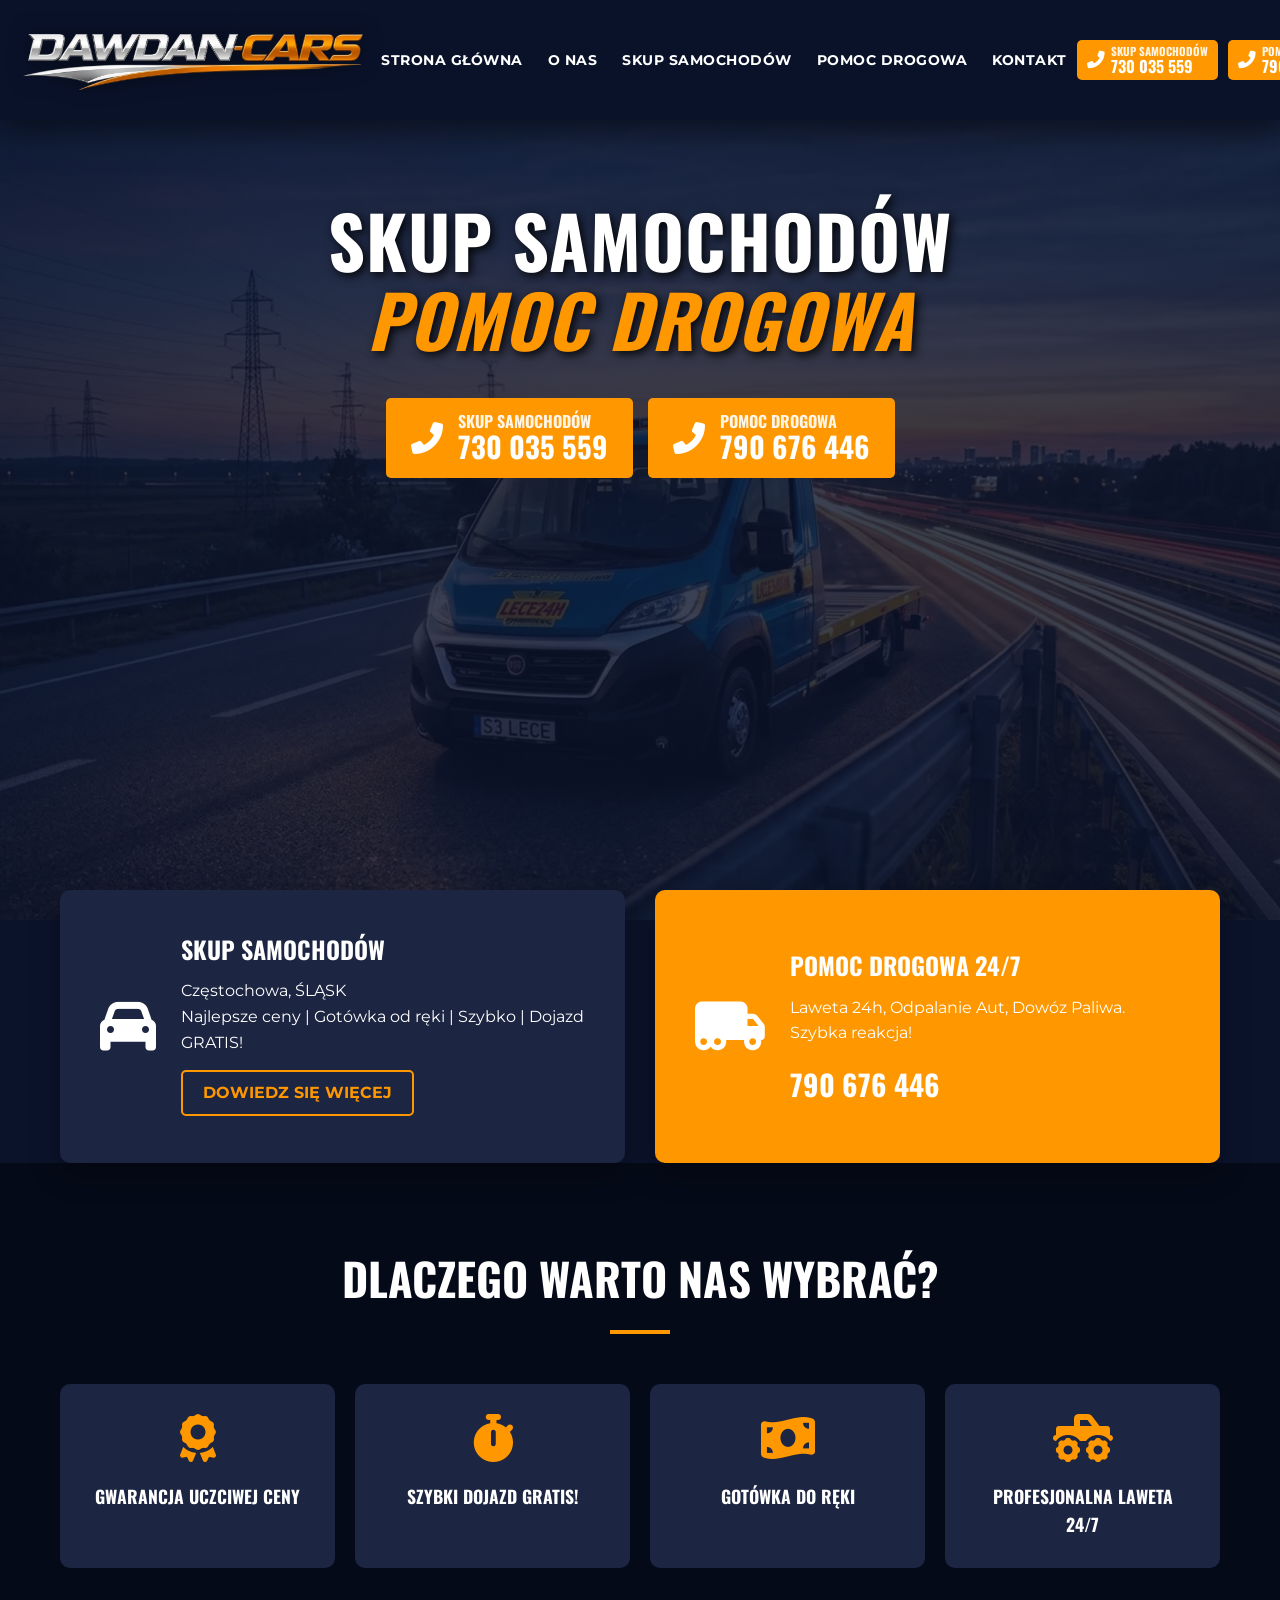
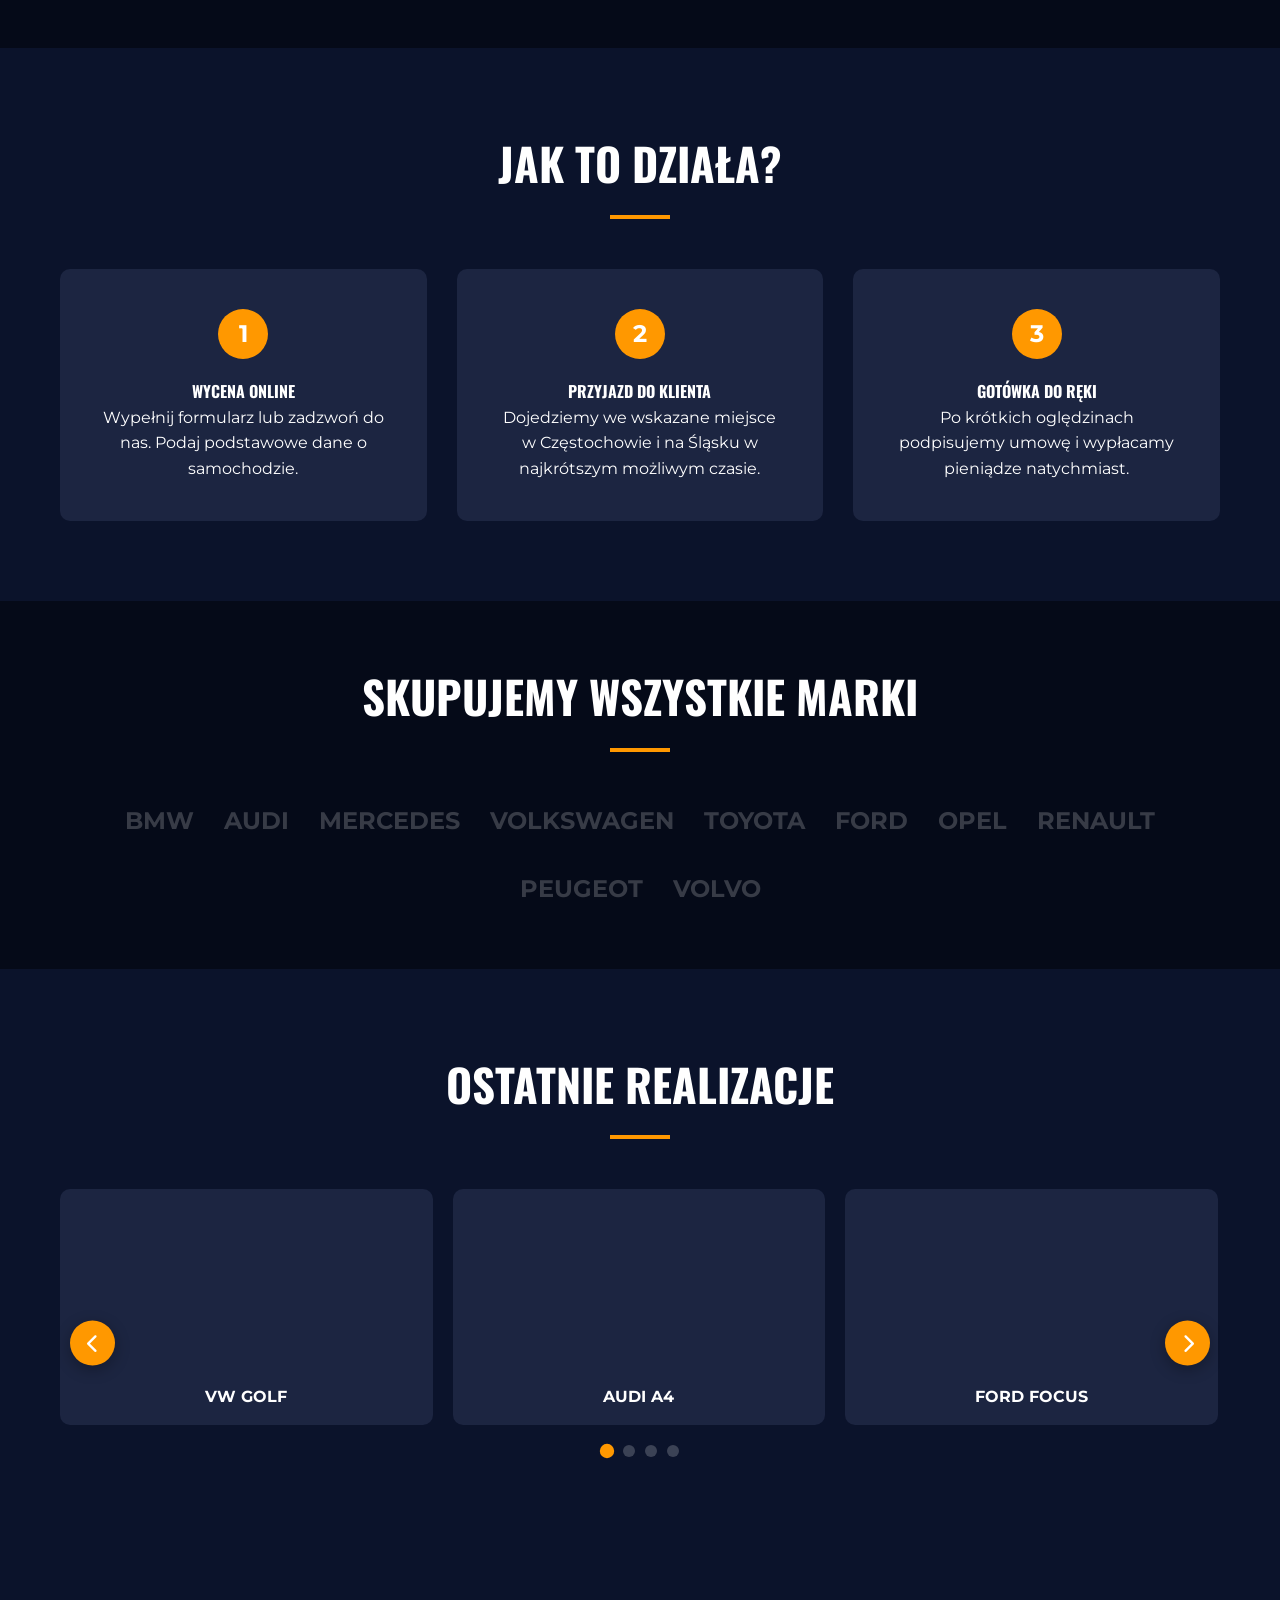
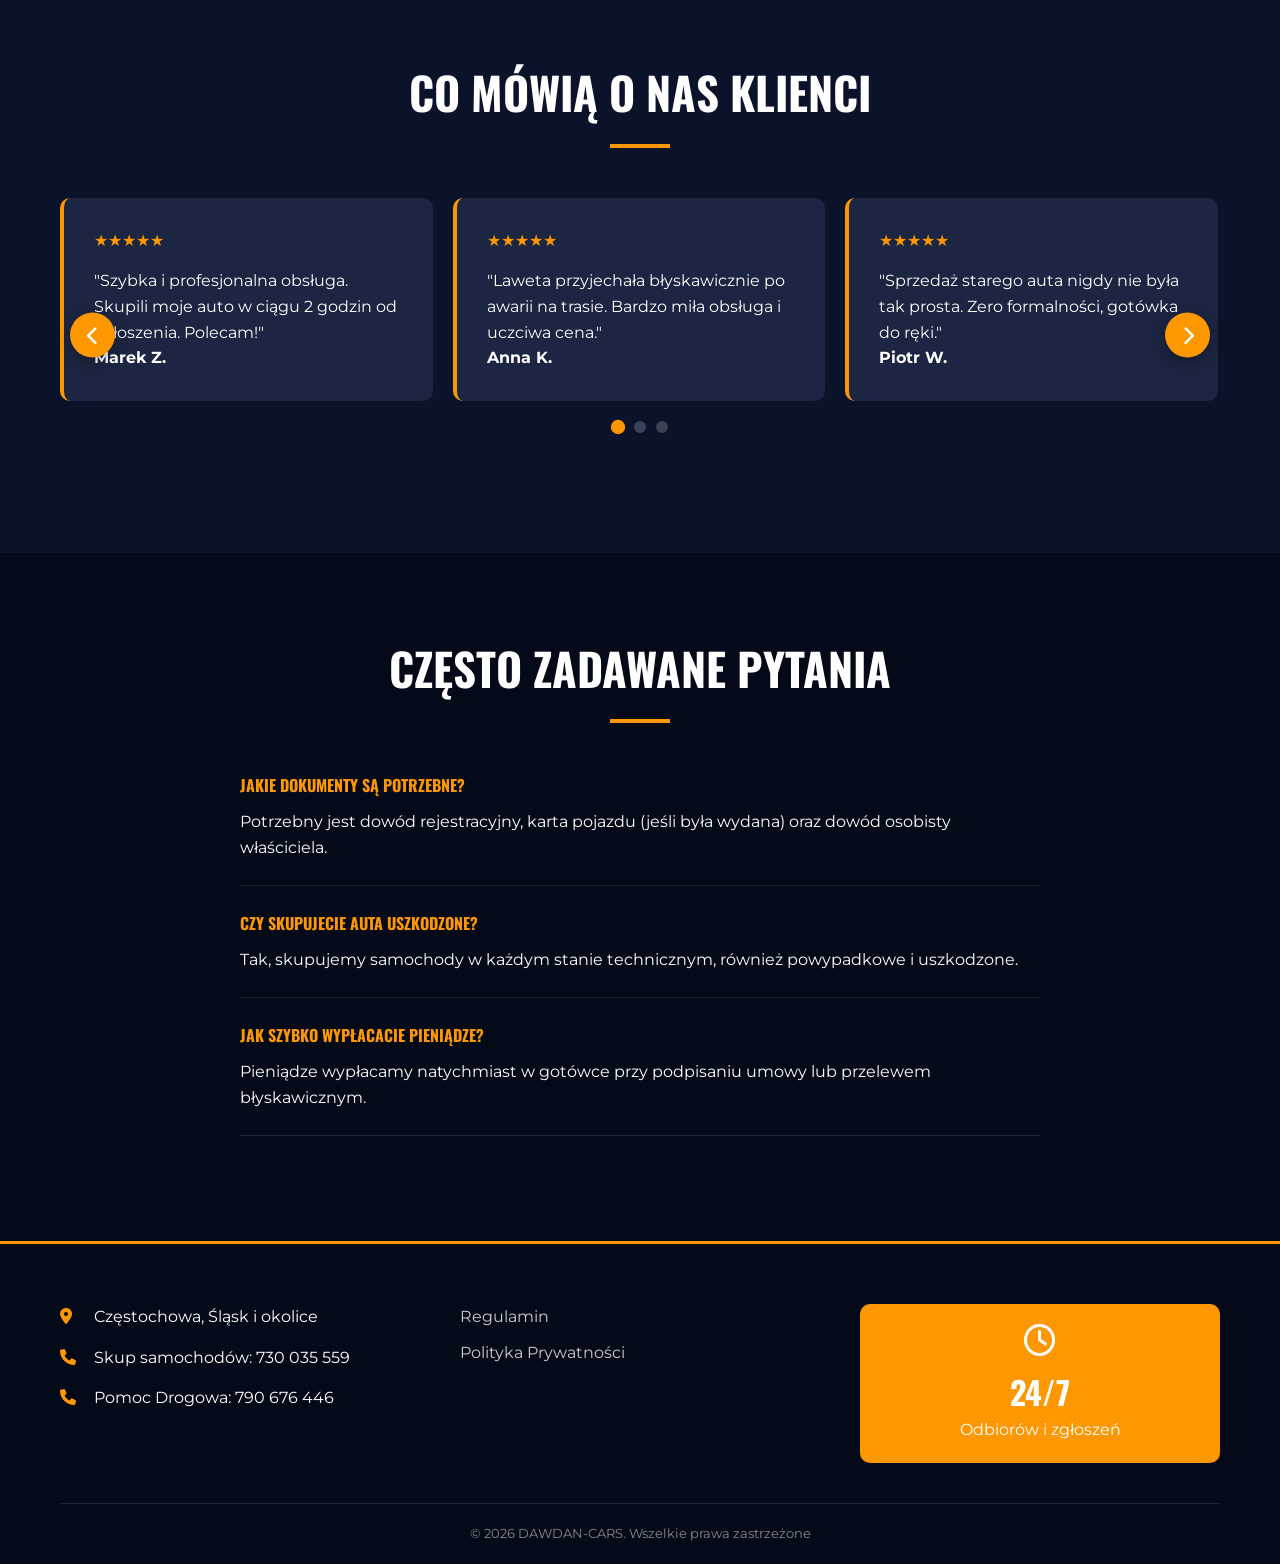
<file: index.html>
<!DOCTYPE html>
<html lang="pl">
<head>
    <meta charset="UTF-8">
    <meta name="viewport" content="width=device-width, initial-scale=1.0">
    <title>DAWDAN-CARS</title>
    <link rel="stylesheet" href="style.css" media="print" onload="this.media='all'">
    <link rel="stylesheet" href="critical.css">
    <noscript><link rel="stylesheet" href="style.css"></noscript>
    <link rel="preload" as="style" href="style.css">
    <link rel="preconnect" href="https://fonts.googleapis.com">
    <link rel="preconnect" href="https://fonts.gstatic.com" crossorigin>
    <link href="https://fonts.googleapis.com/css2?family=Montserrat:wght@400;700&family=Oswald:wght@500;700&display=swap" rel="stylesheet" media="print" onload="this.media='all'">
    <noscript><link href="https://fonts.googleapis.com/css2?family=Montserrat:wght@400;700&family=Oswald:wght@500;700&display=swap" rel="stylesheet"></noscript>
    <link rel="stylesheet" href="font-awesome.min.css" media="print" onload="this.media='all'">
    <noscript><link rel="stylesheet" href="font-awesome.min.css"></noscript>
    <!-- NOWE -->
    <link rel="preload" as="image" href="tlo.webp" fetchpriority="high" type="image/webp">

    <!-- ICONS -->
    <link rel="icon" href="favicony/favicon.ico" type="image/x-icon">
    <link rel="shortcut icon" href="favicony/favicon.ico" type="image/x-icon">
    <link rel="icon" href="favicony/favicon.ico" sizes="any">
    <link rel="icon" type="image/png" sizes="16x16" href="favicony/favicon-16x16.png">
    <link rel="icon" type="image/png" sizes="32x32" href="favicony/favicon-32x32.png">
    <link rel="icon" type="image/png" sizes="48x48" href="favicony/favicon-48x48.png">
    <link rel="icon" type="image/png" sizes="64x64" href="favicony/favicon-64x64.png">
    <link rel="icon" type="image/png" sizes="192x192" href="favicony/favicon-192x192.png">
    <link rel="icon" type="image/png" sizes="512x512" href="favicony/favicon-512x512.png">
    <link rel="apple-touch-icon" sizes="180x180" href="favicony/favicon-180x180.png">
</head>
<body>
    <div class="nav-overlay"></div>
    <header>    
        <div class="top-bar">
            <div class="container">
                <div class="logo">
                    <a href="index.html">
                        <img src="logo.webp" alt="Logo" width="349" height="60">
                    </a>
                </div>
                <nav>
                    <ul>
                        <li><a href="index.html">STRONA GŁÓWNA</a></li>
                        <li><a href="o-nas.html">O NAS</a></li>
                        <li><a href="skup-samochodow.html">SKUP SAMOCHODÓW</a></li>
                        <li><a href="laweta-pomoc-drogowa.html">POMOC DROGOWA</a></li>
                        <li><a href="kontakt.html">KONTAKT</a></li>
                    </ul>
                </nav>
                <div class="header-cta">
                    <a href="tel:+48730035559" class="btn-call">
                        <i class="fas fa-phone-alt"></i>
                        <span>
                            <span class="btn-label">SKUP SAMOCHODÓW</span>
                            <span class="btn-number">730 035 559</span>
                        </span>
                    </a>
                    <a href="tel:+48790676446" class="btn-call">
                        <i class="fas fa-phone-alt"></i>
                        <span>
                            <span class="btn-label">POMOC DROGOWA</span>
                            <span class="btn-number">790 676 446</span>
                        </span>
                    </a>
                </div>
                <div class="menu-toggle"><span></span><span></span><span></span>

                </div>
            </div>
        </div>
    </header>

    <section id="home" class="hero">
        <div class="container">
            <div class="hero-content">
                <div class="hero-text">
                    <h2>SKUP SAMOCHODÓW <br> <span class="highlight">POMOC DROGOWA</span></h2>
                    <div class="hero-cta-buttons">
                        <a href="tel:+48730035559" class="btn-hero-call">
                            <i class="fas fa-phone-alt"></i>
                            <span>
                                <span class="btn-label">SKUP SAMOCHODÓW</span>
                                <span class="btn-number">730 035 559</span>
                            </span>
                        </a>
                        <a href="tel:+48790676446" class="btn-hero-call">
                            <i class="fas fa-phone-alt"></i>
                            <span>
                                <span class="btn-label">POMOC DROGOWA</span>
                                <span class="btn-number">790 676 446</span>
                            </span>
                        </a>
                    </div>
                </div>
            </div>
        </div>
    </section>

    <section class="service-boxes">
        <div class="container">
            <div class="box blue-box">
                <div class="box-icon"><i class="fas fa-car"></i></div>
                <div class="box-content">
                    <h3>SKUP SAMOCHODÓW</h3>
                    <p>Częstochowa, ŚLĄSK<br>Najlepsze ceny | Gotówka od ręki | Szybko | Dojazd GRATIS!</p>
                    <a href="skup-samochodow.html" class="btn-outline">DOWIEDZ SIĘ WIĘCEJ</a>
                </div>
            </div>
            <div class="box orange-box">
                <div class="box-icon"><i class="fas fa-truck-moving"></i></div>
                <div class="box-content">
                    <h3>POMOC DROGOWA 24/7</h3>
                    <p>Laweta 24h, Odpalanie Aut, Dowóz Paliwa. Szybka reakcja!</p>
                    <div class="box-call">
                        <strong>790 676 446</strong>
                    </div>
                </div>
            </div>
        </div>
    </section>

    <section id="benefits" class="benefits">
        <div class="container">
            <h2 class="section-title">DLACZEGO WARTO NAS WYBRAĆ?</h2>
            <div class="benefits-grid">
                <div class="benefit-item">
                    <i class="fas fa-award"></i>
                    <h4>GWARANCJA UCZCIWEJ CENY</h4>
                </div>
                <div class="benefit-item">
                    <i class="fas fa-stopwatch"></i>
                    <h4>SZYBKI DOJAZD GRATIS!</h4>
                </div>
                <div class="benefit-item">
                    <i class="fas fa-money-bill-wave"></i>
                    <h4>GOTÓWKA DO RĘKI</h4>
                </div>
                <div class="benefit-item">
                    <i class="fas fa-truck-monster"></i>
                    <h4>PROFESJONALNA LAWETA 24/7</h4>
                </div>
            </div>
        </div>
    </section>

    <!-- Jak to działa (How It Works) -->
    <section id="how-it-works" class="how-it-works">
        <div class="container">
            <h2 class="section-title">JAK TO DZIAŁA?</h2>
            <div class="steps-grid">
                <div class="step">
                    <div class="step-num">1</div>
                    <h4>Wycena online</h4>
                    <p>Wypełnij formularz lub zadzwoń do nas. Podaj podstawowe dane o samochodzie.</p>
                </div>
                <div class="step">
                    <div class="step-num">2</div>
                    <h4>Przyjazd do klienta</h4>
                    <p>Dojedziemy we wskazane miejsce w Częstochowie i na Śląsku w najkrótszym możliwym czasie.</p>
                </div>
                <div class="step">
                    <div class="step-num">3</div>
                    <h4>Gotówka do ręki</h4>
                    <p>Po krótkich oględzinach podpisujemy umowę i wypłacamy pieniądze natychmiast.</p>
                </div>
            </div>
        </div>
    </section>

    <!-- Brands We Buy -->
    <section class="brands">
        <div class="container">
            <h2 class="section-title">SKUPUJEMY WSZYSTKIE MARKI</h2>
            <div class="brands-flex">
                <span>BMW</span>
                <span>AUDI</span>
                <span>MERCEDES</span>
                <span>VOLKSWAGEN</span>
                <span>TOYOTA</span>
                <span>FORD</span>
                <span>OPEL</span>
                <span>RENAULT</span>
                <span>PEUGEOT</span>
                <span>VOLVO</span>
            </div>
        </div>
    </section>

    <section class="recent-buys slider-section">
        <div class="container">
            <h2 class="section-title">OSTATNIE REALIZACJE</h2>
            <div class="slider-container" id="realizations-slider">
                <button class="slider-prev" aria-label="Poprzedni"><i class="fas fa-chevron-left"></i></button>
                <button class="slider-next" aria-label="Następny"><i class="fas fa-chevron-right"></i></button>
                <div class="slider-track">
                    <div class="buy-card">
                        <div class="car-img" style="background-image: url('')"></div>
                        <p>VW Golf</p>
                    </div>
                    <div class="buy-card">
                        <div class="car-img" style="background-image: url('')"></div>
                        <p>Audi A4</p>
                    </div>
                    <div class="buy-card">
                        <div class="car-img" style="background-image: url('')"></div>
                        <p>Ford Focus</p>
                    </div>
                    <div class="buy-card">
                        <div class="car-img" style="background-image: url('')"></div>
                        <p>Porsche 911 2019</p>
                    </div>
                </div>
                <div class="slider-dots"></div>
            </div>
        </div>
    </section>

    <!-- Testimonials -->
    <section class="testimonials slider-section">
        <div class="container">
            <h2 class="section-title">CO MÓWIĄ O NAS KLIENCI</h2>
            <div class="slider-container" id="testimonials-slider">
                <button class="slider-prev" aria-label="Poprzedni"><i class="fas fa-chevron-left"></i></button>
                <button class="slider-next" aria-label="Następny"><i class="fas fa-chevron-right"></i></button>
                <div class="slider-track">
                    <div class="testimonial">
                        <div class="stars">★★★★★</div>
                        <p>"Szybka i profesjonalna obsługa. Skupili moje auto w ciągu 2 godzin od zgłoszenia. Polecam!"</p>
                        <strong>Marek Z.</strong>
                    </div>
                    <div class="testimonial">
                        <div class="stars">★★★★★</div>
                        <p>"Laweta przyjechała błyskawicznie po awarii na trasie. Bardzo miła obsługa i uczciwa cena."</p>
                        <strong>Anna K.</strong>
                    </div>
                    <div class="testimonial">
                        <div class="stars">★★★★★</div>
                        <p>"Sprzedaż starego auta nigdy nie była tak prosta. Zero formalności, gotówka do ręki."</p>
                        <strong>Piotr W.</strong>
                    </div>
                </div>
                <div class="slider-dots"></div>
            </div>
        </div>
    </section>

    <!-- FAQ -->
    <section class="faq">
        <div class="container">
            <h2 class="section-title">CZĘSTO ZADAWANE PYTANIA</h2>
            <div class="faq-list">
                <div class="faq-item">
                    <h4>Jakie dokumenty są potrzebne?</h4>
                    <p>Potrzebny jest dowód rejestracyjny, karta pojazdu (jeśli była wydana) oraz dowód osobisty właściciela.</p>
                </div>
                <div class="faq-item">
                    <h4>Czy skupujecie auta uszkodzone?</h4>
                    <p>Tak, skupujemy samochody w każdym stanie technicznym, również powypadkowe i uszkodzone.</p>
                </div>
                <div class="faq-item">
                    <h4>Jak szybko wypłacacie pieniądze?</h4>
                    <p>Pieniądze wypłacamy natychmiast w gotówce przy podpisaniu umowy lub przelewem błyskawicznym.</p>
                </div>
            </div>
        </div>
    </section>

    <footer>
        <div class="container">
            <div class="footer-grid">
                <div class="footer-info">
                    <p><i class="fas fa-map-marker-alt"></i> Częstochowa, Śląsk i okolice</p>
                    <p><i class="fas fa-phone"></i> Skup samochodów: 730 035 559</p>
                    <p><i class="fas fa-phone"></i> Pomoc Drogowa: 790 676 446</p>
                </div>
                <div class="footer-links">
                    <ul>
                        <li><a href="#">Regulamin</a></li>
                        <li><a href="#">Polityka Prywatności</a></li>
                    </ul>
                </div>
                <div class="footer-hours">
                    <div class="hours-box">
                        <i class="far fa-clock"></i>
                        <span>24/7</span>
                        <p>Odbiorów i zgłoszeń</p>
                    </div>
                </div>
            </div>
            <div class="footer-bottom">
                <p>&copy; 2026 DAWDAN-CARS. Wszelkie prawa zastrzeżone</p>
            </div>
        </div>
    </footer>

    <script src="script.js"></script>
</body>
</html>
</file>
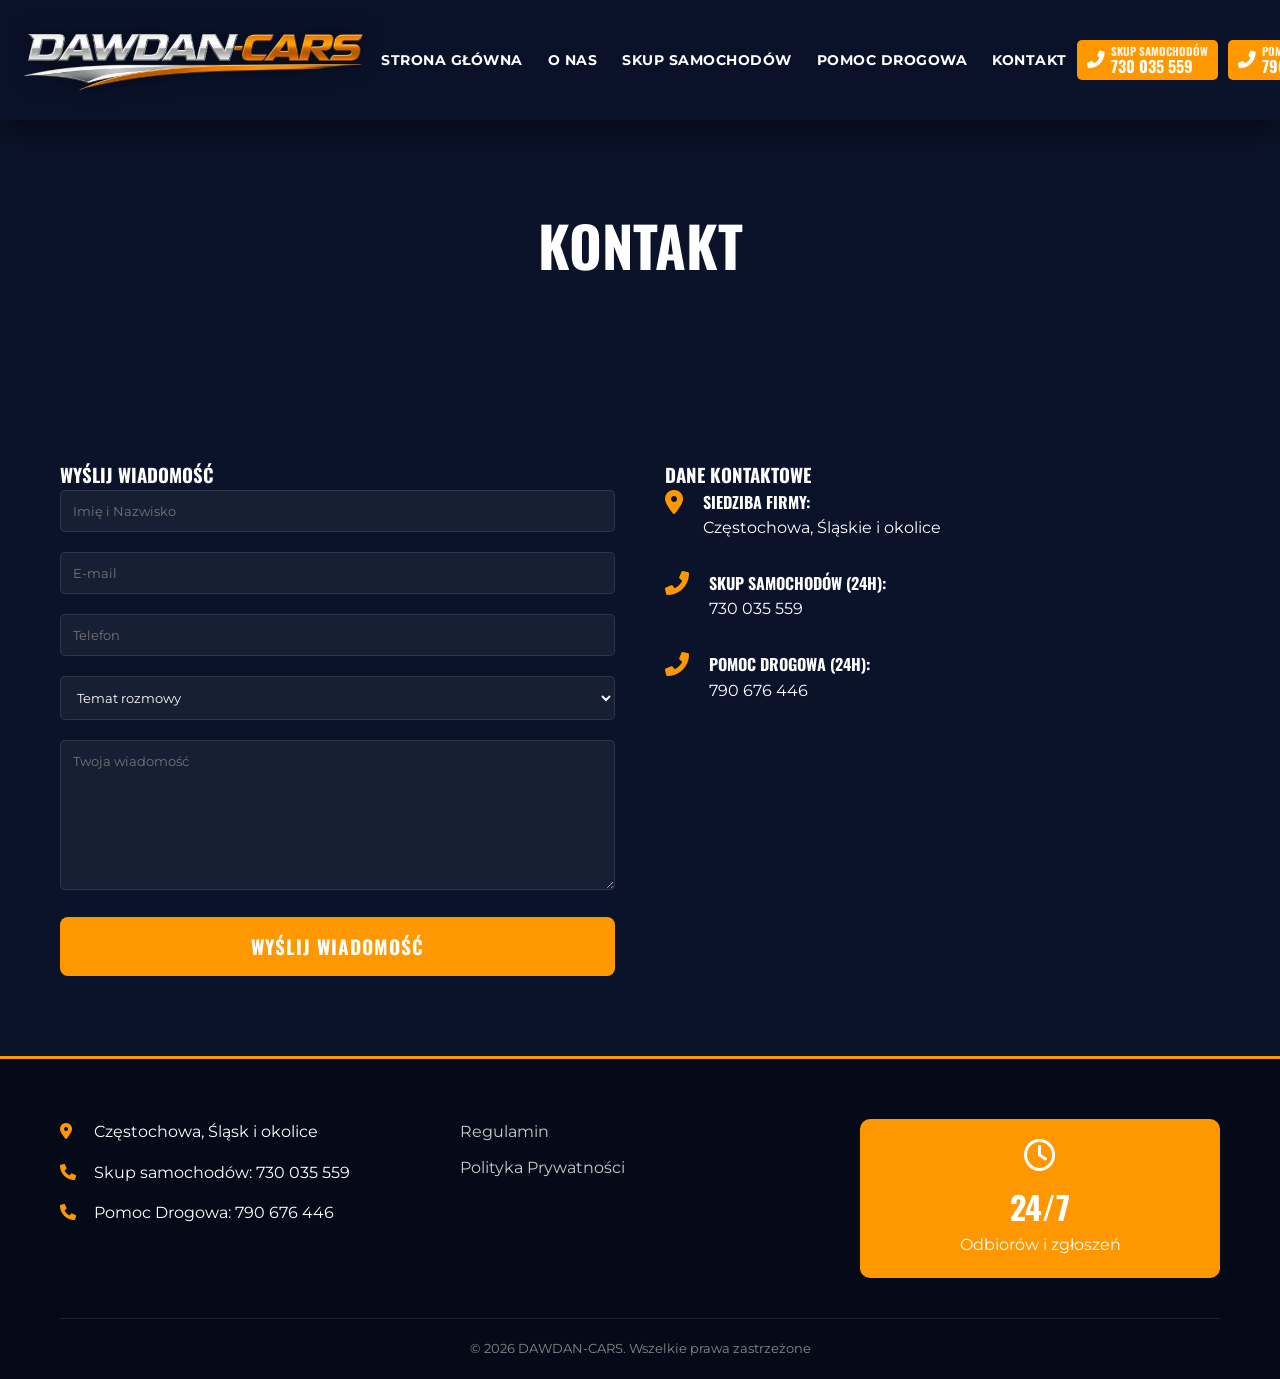
<file: kontakt.html>
<!DOCTYPE html>
<html lang="pl">
<head>
    <meta charset="UTF-8">
    <meta name="viewport" content="width=device-width, initial-scale=1.0">
    <title>DAWDAN-CARS</title>
    <link rel="stylesheet" href="style.css" media="print" onload="this.media='all'">
    <link rel="stylesheet" href="critical.css">
    <noscript><link rel="stylesheet" href="style.css"></noscript>
    <link rel="preload" as="style" href="style.css">
    <link rel="preconnect" href="https://fonts.googleapis.com">
    <link rel="preconnect" href="https://fonts.gstatic.com" crossorigin>
    <link href="https://fonts.googleapis.com/css2?family=Montserrat:wght@400;700&family=Oswald:wght@500;700&display=swap" rel="stylesheet" media="print" onload="this.media='all'">
    <noscript><link href="https://fonts.googleapis.com/css2?family=Montserrat:wght@400;700&family=Oswald:wght@500;700&display=swap" rel="stylesheet"></noscript>
    <link rel="stylesheet" href="font-awesome.min.css" media="print" onload="this.media='all'">
    <noscript><link rel="stylesheet" href="font-awesome.min.css"></noscript>
    <!-- NOWE -->
    <link rel="preload" as="image" href="tlo.webp" fetchpriority="high" type="image/webp">

    <!-- ICONS -->
    <link rel="icon" href="favicony/favicon.ico" type="image/x-icon">
    <link rel="shortcut icon" href="favicony/favicon.ico" type="image/x-icon">
    <link rel="icon" href="favicony/favicon.ico" sizes="any">
    <link rel="icon" type="image/png" sizes="16x16" href="favicony/favicon-16x16.png">
    <link rel="icon" type="image/png" sizes="32x32" href="favicony/favicon-32x32.png">
    <link rel="icon" type="image/png" sizes="48x48" href="favicony/favicon-48x48.png">
    <link rel="icon" type="image/png" sizes="64x64" href="favicony/favicon-64x64.png">
    <link rel="icon" type="image/png" sizes="192x192" href="favicony/favicon-192x192.png">
    <link rel="icon" type="image/png" sizes="512x512" href="favicony/favicon-512x512.png">
    <link rel="apple-touch-icon" sizes="180x180" href="favicony/favicon-180x180.png">
</head>
<body>
    <div class="nav-overlay"></div>
    <header>
        <div class="top-bar">
            <div class="container">
                <div class="logo">
                    <a href="index.html">
                        <img src="logo.webp" alt="Logo" width="349" height="60">
                    </a>
                </div>
                <nav>
                    <ul>
                        <li><a href="index.html">STRONA GŁÓWNA</a></li>
                        <li><a href="o-nas.html">O NAS</a></li>
                        <li><a href="skup-samochodow.html">SKUP SAMOCHODÓW</a></li>
                        <li><a href="laweta-pomoc-drogowa.html">POMOC DROGOWA</a></li>
                        <li><a href="kontakt.html">KONTAKT</a></li>
                    </ul>
                </nav>
                <div class="header-cta">
                    <a href="tel:+48730035559" class="btn-call">
                        <i class="fas fa-phone-alt"></i>
                        <span>
                            <span class="btn-label">SKUP SAMOCHODÓW</span>
                            <span class="btn-number">730 035 559</span>
                        </span>
                    </a>
                    <a href="tel:+48790676446" class="btn-call">
                        <i class="fas fa-phone-alt"></i>
                        <span>
                            <span class="btn-label">POMOC DROGOWA</span>
                            <span class="btn-number">790 676 446</span>
                        </span>
                    </a>
                </div>
                <div class="menu-toggle"><span></span><span></span><span></span>

                </div>
            </div>
        </div>
    </header>

    <section class="page-header" style="background: linear-gradient(rgba(11, 19, 43, 0.8), rgba(11, 19, 43, 0.8)), url('');">
        <div class="container">
            <h2>KONTAKT</h2>

        </div>
    </section>

    <section class="contact-page">
        <div class="container">
            <div class="contact-grid">
                
                <div class="contact-form-section">
                    <h3>WYŚLIJ WIADOMOŚĆ</h3>
                    <form id="contact-form" class="full-contact-form" method="post" action="send.php">

    <!-- 🔒 honeypot -->
    <input type="text" name="website" style="display:none">

    <!-- 🔹 typ formularza -->
    <input type="hidden" name="form-type" value="contact">

    <div class="form-group">
        <input type="text" name="name" placeholder="Imię i Nazwisko" required>
    </div>

    <div class="form-group">
        <input type="email" name="email" placeholder="E-mail" required>
    </div>

    <div class="form-group">
        <input type="tel" name="phone" placeholder="Telefon">
    </div>

    <div class="form-group">
        <select name="subject">
            <option value="">Temat rozmowy</option>
            <option value="Skup Samochodu">Skup Samochodu</option>
            <option value="Laweta / Pomoc Drogowa">Laweta / Pomoc Drogowa</option>
            <option value="Inne">Inne</option>
        </select>
    </div>

    <div class="form-group">
        <textarea name="message" placeholder="Twoja wiadomość" required></textarea>
    </div>

    <button type="submit" class="btn-submit">WYŚLIJ WIADOMOŚĆ</button>
</form>
                </div>
                <div class="contact-details">
                    <h3>DANE KONTAKTOWE</h3>
                    <div class="contact-item">
                        <i class="fas fa-map-marker-alt"></i>
                        <div>
                            <h4>Siedziba firmy:</h4>
                            <p>Częstochowa, Śląskie i okolice</p>
                        </div>
                    </div>
                    <div class="contact-item">
                        <i class="fas fa-phone-alt"></i>
                        <div>
                            <h4>Skup Samochodów (24h):</h4>
                            <p>730 035 559</p>
                        </div>
                    </div>
                    <div class="contact-item">
                        <i class="fas fa-phone-alt"></i>
                        <div>
                            <h4>Pomoc Drogowa (24h):</h4>
                            <p>790 676 446</p>
                        </div>
                    </div>
                </div>
            </div>
        </div>
    </section>

    <footer>
        <div class="container">
            <div class="footer-grid">
                <div class="footer-info">
                    <p><i class="fas fa-map-marker-alt"></i> Częstochowa, Śląsk i okolice</p>
                    <p><i class="fas fa-phone"></i> Skup samochodów: 730 035 559</p>
                    <p><i class="fas fa-phone"></i> Pomoc Drogowa: 790 676 446</p>
                </div>
                <div class="footer-links">
                    <ul>
                        <li><a href="#">Regulamin</a></li>
                        <li><a href="#">Polityka Prywatności</a></li>
                    </ul>
                </div>
                <div class="footer-hours">
                    <div class="hours-box">
                        <i class="far fa-clock"></i>
                        <span>24/7</span>
                        <p>Odbiorów i zgłoszeń</p>
                    </div>
                </div>
            </div>
            <div class="footer-bottom">
                <p>&copy; 2026 DAWDAN-CARS. Wszelkie prawa zastrzeżone</p>
            </div>
        </div>
    </footer>

    <script src="script.js"></script>
</body>
</html>
</file>
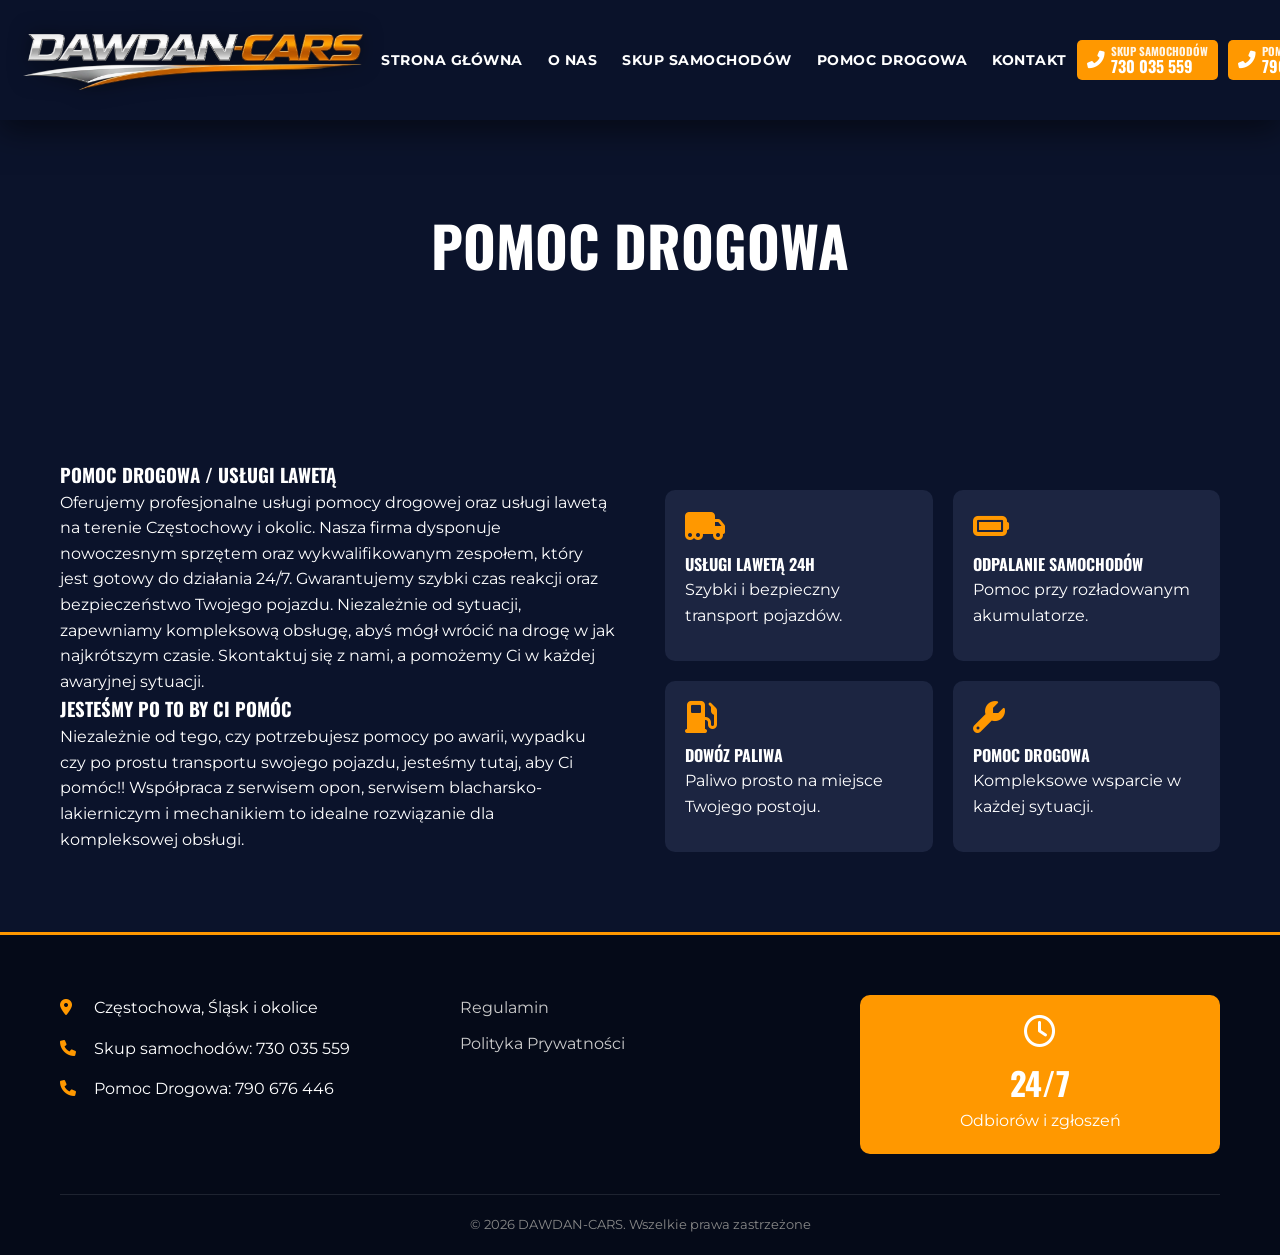
<file: laweta-pomoc-drogowa.html>
<!DOCTYPE html>
<html lang="pl">
<head>
    <meta charset="UTF-8">
    <meta name="viewport" content="width=device-width, initial-scale=1.0">
    <title>DAWDAN-CARS</title>
    <link rel="stylesheet" href="style.css" media="print" onload="this.media='all'">
    <link rel="stylesheet" href="critical.css">
    <noscript><link rel="stylesheet" href="style.css"></noscript>
    <link rel="preload" as="style" href="style.css">
    <link rel="preconnect" href="https://fonts.googleapis.com">
    <link rel="preconnect" href="https://fonts.gstatic.com" crossorigin>
    <link href="https://fonts.googleapis.com/css2?family=Montserrat:wght@400;700&family=Oswald:wght@500;700&display=swap" rel="stylesheet" media="print" onload="this.media='all'">
    <noscript><link href="https://fonts.googleapis.com/css2?family=Montserrat:wght@400;700&family=Oswald:wght@500;700&display=swap" rel="stylesheet"></noscript>
    <link rel="stylesheet" href="font-awesome.min.css" media="print" onload="this.media='all'">
    <noscript><link rel="stylesheet" href="font-awesome.min.css"></noscript>
    <!-- NOWE -->
    <link rel="preload" as="image" href="tlo.webp" fetchpriority="high" type="image/webp">

    <!-- ICONS -->
    <link rel="icon" href="favicony/favicon.ico" type="image/x-icon">
    <link rel="shortcut icon" href="favicony/favicon.ico" type="image/x-icon">
    <link rel="icon" href="favicony/favicon.ico" sizes="any">
    <link rel="icon" type="image/png" sizes="16x16" href="favicony/favicon-16x16.png">
    <link rel="icon" type="image/png" sizes="32x32" href="favicony/favicon-32x32.png">
    <link rel="icon" type="image/png" sizes="48x48" href="favicony/favicon-48x48.png">
    <link rel="icon" type="image/png" sizes="64x64" href="favicony/favicon-64x64.png">
    <link rel="icon" type="image/png" sizes="192x192" href="favicony/favicon-192x192.png">
    <link rel="icon" type="image/png" sizes="512x512" href="favicony/favicon-512x512.png">
    <link rel="apple-touch-icon" sizes="180x180" href="favicony/favicon-180x180.png">
</head>
<body>
    <div class="nav-overlay"></div>
    <header>
        <div class="top-bar">
            <div class="container">
                <div class="logo">
                    <a href="index.html">
                        <img src="logo.webp" alt="Logo" width="349" height="60">
                    </a>
                </div>
                <nav>
                    <ul>
                        <li><a href="index.html">STRONA GŁÓWNA</a></li>
                        <li><a href="o-nas.html">O NAS</a></li>
                        <li><a href="skup-samochodow.html">SKUP SAMOCHODÓW</a></li>
                        <li><a href="laweta-pomoc-drogowa.html">POMOC DROGOWA</a></li>
                        <li><a href="kontakt.html">KONTAKT</a></li>
                    </ul>
                </nav>
                <div class="header-cta">
                    <a href="tel:+48730035559" class="btn-call">
                        <i class="fas fa-phone-alt"></i>
                        <span>
                            <span class="btn-label">SKUP SAMOCHODÓW</span>
                            <span class="btn-number">730 035 559</span>
                        </span>
                    </a>
                    <a href="tel:+48790676446" class="btn-call">
                        <i class="fas fa-phone-alt"></i>
                        <span>
                            <span class="btn-label">POMOC DROGOWA</span>
                            <span class="btn-number">790 676 446</span>
                        </span>
                    </a>
                </div>
                <div class="menu-toggle"><span></span><span></span><span></span>

                </div>
            </div>
        </div>
    </header>

    <section class="page-header" style="background: linear-gradient(rgba(11, 19, 43, 0.8), rgba(11, 19, 43, 0.8)), url('');">
        <div class="container">
            <h2>POMOC DROGOWA</h2>
        </div>
    </section>

    <section class="tow-details">
        <div class="container">
            <div class="tow-grid">
                <div class="tow-info">
                    <h3>Pomoc Drogowa / Usługi Lawetą</h3>
                    <p>Oferujemy profesjonalne usługi pomocy drogowej oraz usługi lawetą na terenie Częstochowy i okolic. Nasza firma dysponuje nowoczesnym sprzętem oraz wykwalifikowanym zespołem, który jest gotowy do działania 24/7. Gwarantujemy szybki czas reakcji oraz bezpieczeństwo Twojego pojazdu. Niezależnie od sytuacji, zapewniamy kompleksową obsługę, abyś mógł wrócić na drogę w jak najkrótszym czasie. Skontaktuj się z nami, a pomożemy Ci w każdej awaryjnej sytuacji.</p>
                    <h3>jesteśmy po to by Ci pomóc</h3>
                    <p>Niezależnie od tego, czy potrzebujesz pomocy po awarii, wypadku czy po prostu transportu swojego pojazdu, jesteśmy tutaj, aby Ci pomóc!! Współpraca z serwisem opon, serwisem blacharsko-lakierniczym i mechanikiem to idealne rozwiązanie dla kompleksowej obsługi.</p>
                </div>
                <div class="tow-services-grid">
                        <div class="tow-service-item">
                            <i class="fas fa-truck-moving"></i>
                            <h4>Usługi Lawetą 24h</h4>
                            <p>Szybki i bezpieczny transport pojazdów.</p>
                        </div>
                        <div class="tow-service-item">
                            <i class="fas fa-battery-full"></i>
                            <h4>Odpalanie Samochodów</h4>
                            <p>Pomoc przy rozładowanym akumulatorze.</p>
                        </div>
                        <div class="tow-service-item">
                            <i class="fas fa-gas-pump"></i>
                            <h4>Dowóz Paliwa</h4>
                            <p>Paliwo prosto na miejsce Twojego postoju.</p>
                        </div>
                        <div class="tow-service-item">
                            <i class="fas fa-wrench"></i>
                            <h4>Pomoc Drogowa</h4>
                            <p>Kompleksowe wsparcie w każdej sytuacji.</p>
                        </div>
                    </div>
            </div>
        </div>
    </section>

    <footer>
        <div class="container">
            <div class="footer-grid">
                <div class="footer-info">
                    <p><i class="fas fa-map-marker-alt"></i> Częstochowa, Śląsk i okolice</p>
                    <p><i class="fas fa-phone"></i> Skup samochodów: 730 035 559</p>
                    <p><i class="fas fa-phone"></i> Pomoc Drogowa: 790 676 446</p>
                </div>
                <div class="footer-links">
                    <ul>
                        <li><a href="#">Regulamin</a></li>
                        <li><a href="#">Polityka Prywatności</a></li>
                    </ul>
                </div>
                <div class="footer-hours">
                    <div class="hours-box">
                        <i class="far fa-clock"></i>
                        <span>24/7</span>
                        <p>Odbiorów i zgłoszeń</p>
                    </div>
                </div>
            </div>
            <div class="footer-bottom">
                <p>&copy; 2026 DAWDAN-CARS. Wszelkie prawa zastrzeżone</p>
            </div>
        </div>
    </footer>

    <script src="script.js"></script>
</body>
</html>
</file>
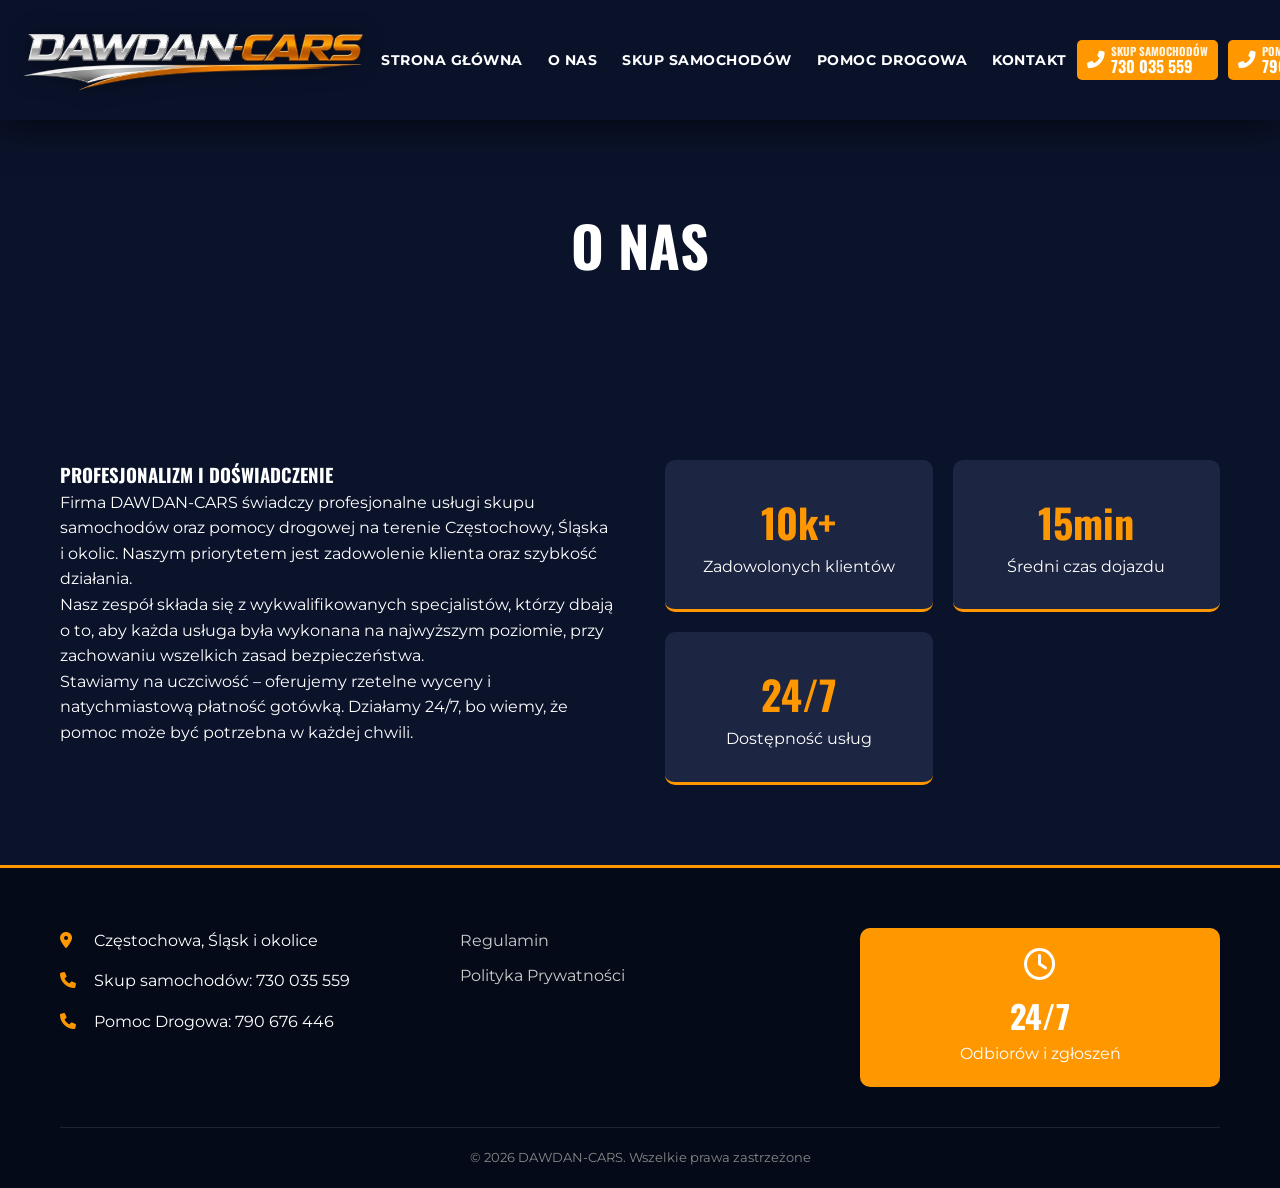
<file: o-nas.html>
<!DOCTYPE html>
<html lang="pl">
<head>
    <meta charset="UTF-8">
    <meta name="viewport" content="width=device-width, initial-scale=1.0">
    <title>DAWDAN-CARS</title>
    <link rel="stylesheet" href="style.css" media="print" onload="this.media='all'">
    <link rel="stylesheet" href="critical.css">
    <noscript><link rel="stylesheet" href="style.css"></noscript>
    <link rel="preload" as="style" href="style.css">
    <link rel="preconnect" href="https://fonts.googleapis.com">
    <link rel="preconnect" href="https://fonts.gstatic.com" crossorigin>
    <link href="https://fonts.googleapis.com/css2?family=Montserrat:wght@400;700&family=Oswald:wght@500;700&display=swap" rel="stylesheet" media="print" onload="this.media='all'">
    <noscript><link href="https://fonts.googleapis.com/css2?family=Montserrat:wght@400;700&family=Oswald:wght@500;700&display=swap" rel="stylesheet"></noscript>
    <link rel="stylesheet" href="font-awesome.min.css" media="print" onload="this.media='all'">
    <noscript><link rel="stylesheet" href="font-awesome.min.css"></noscript>
    <!-- NOWE -->
    <link rel="preload" as="image" href="tlo.webp" fetchpriority="high" type="image/webp">

    <!-- ICONS -->
    <link rel="icon" href="favicony/favicon.ico" type="image/x-icon">
    <link rel="shortcut icon" href="favicony/favicon.ico" type="image/x-icon">
    <link rel="icon" href="favicony/favicon.ico" sizes="any">
    <link rel="icon" type="image/png" sizes="16x16" href="favicony/favicon-16x16.png">
    <link rel="icon" type="image/png" sizes="32x32" href="favicony/favicon-32x32.png">
    <link rel="icon" type="image/png" sizes="48x48" href="favicony/favicon-48x48.png">
    <link rel="icon" type="image/png" sizes="64x64" href="favicony/favicon-64x64.png">
    <link rel="icon" type="image/png" sizes="192x192" href="favicony/favicon-192x192.png">
    <link rel="icon" type="image/png" sizes="512x512" href="favicony/favicon-512x512.png">
    <link rel="apple-touch-icon" sizes="180x180" href="favicony/favicon-180x180.png">
</head>
<body>
    <div class="nav-overlay"></div>
    <header>
        <div class="top-bar">
            <div class="container">
                <div class="logo">
                    <a href="index.html">
                        <img src="logo.webp" alt="Logo" width="349" height="60">
                    </a>
                </div>
                <nav>
                    <ul>
                        <li><a href="index.html">STRONA GŁÓWNA</a></li>
                        <li><a href="o-nas.html">O NAS</a></li>
                        <li><a href="skup-samochodow.html">SKUP SAMOCHODÓW</a></li>
                        <li><a href="laweta-pomoc-drogowa.html">POMOC DROGOWA</a></li>
                        <li><a href="kontakt.html">KONTAKT</a></li>
                    </ul>
                </nav>
                <div class="header-cta">
                    <a href="tel:+48730035559" class="btn-call">
                        <i class="fas fa-phone-alt"></i>
                        <span>
                            <span class="btn-label">SKUP SAMOCHODÓW</span>
                            <span class="btn-number">730 035 559</span>
                        </span>
                    </a>
                    <a href="tel:+48790676446" class="btn-call">
                        <i class="fas fa-phone-alt"></i>
                        <span>
                            <span class="btn-label">POMOC DROGOWA</span>
                            <span class="btn-number">790 676 446</span>
                        </span>
                    </a>
                </div>
                <div class="menu-toggle"><span></span><span></span><span></span>

                </div>
            </div>
        </div>
    </header>

    <section class="page-header" style="background: linear-gradient(rgba(11, 19, 43, 0.8), rgba(11, 19, 43, 0.8)), url('');">
        <div class="container">
            <h2>O NAS</h2>
        </div>
    </section>

    <section class="about-content">
        <div class="container">
            <div class="about-grid">
                <div class="about-text">
                    <h3>PROFESJONALIZM I DOŚWIADCZENIE</h3>
                    <p>Firma DAWDAN-CARS świadczy profesjonalne usługi skupu samochodów oraz pomocy drogowej na terenie Częstochowy, Śląska i okolic. Naszym priorytetem jest zadowolenie klienta oraz szybkość działania.</p>
                    <p>Nasz zespół składa się z wykwalifikowanych specjalistów, którzy dbają o to, aby każda usługa była wykonana na najwyższym poziomie, przy zachowaniu wszelkich zasad bezpieczeństwa.</p>
                    <p>Stawiamy na uczciwość – oferujemy rzetelne wyceny i natychmiastową płatność gotówką. Działamy 24/7, bo wiemy, że pomoc może być potrzebna w każdej chwili.</p>
                </div>
                <div class="about-stats">
                    <div class="stat-item">
                        <strong>10k+</strong>
                        <span>Zadowolonych klientów</span>
                    </div>
                    <div class="stat-item">
                        <strong>15min</strong>
                        <span>Średni czas dojazdu</span>
                    </div>
                    <div class="stat-item">
                        <strong>24/7</strong>
                        <span>Dostępność usług</span>
                    </div>
                </div>
            </div>
        </div>
    </section>

    <footer>
        <div class="container">
            <div class="footer-grid">
                <div class="footer-info">
                    <p><i class="fas fa-map-marker-alt"></i> Częstochowa, Śląsk i okolice</p>
                    <p><i class="fas fa-phone"></i> Skup samochodów: 730 035 559</p>
                    <p><i class="fas fa-phone"></i> Pomoc Drogowa: 790 676 446</p>
                </div>
                <div class="footer-links">
                    <ul>
                        <li><a href="#">Regulamin</a></li>
                        <li><a href="#">Polityka Prywatności</a></li>
                    </ul>
                </div>
                <div class="footer-hours">
                    <div class="hours-box">
                        <i class="far fa-clock"></i>
                        <span>24/7</span>
                        <p>Odbiorów i zgłoszeń</p>
                    </div>
                </div>
            </div>
            <div class="footer-bottom">
                <p>&copy; 2026 DAWDAN-CARS. Wszelkie prawa zastrzeżone</p>
            </div>
        </div>
    </footer>

    <script src="script.js"></script>
</body>
</html>
</file>
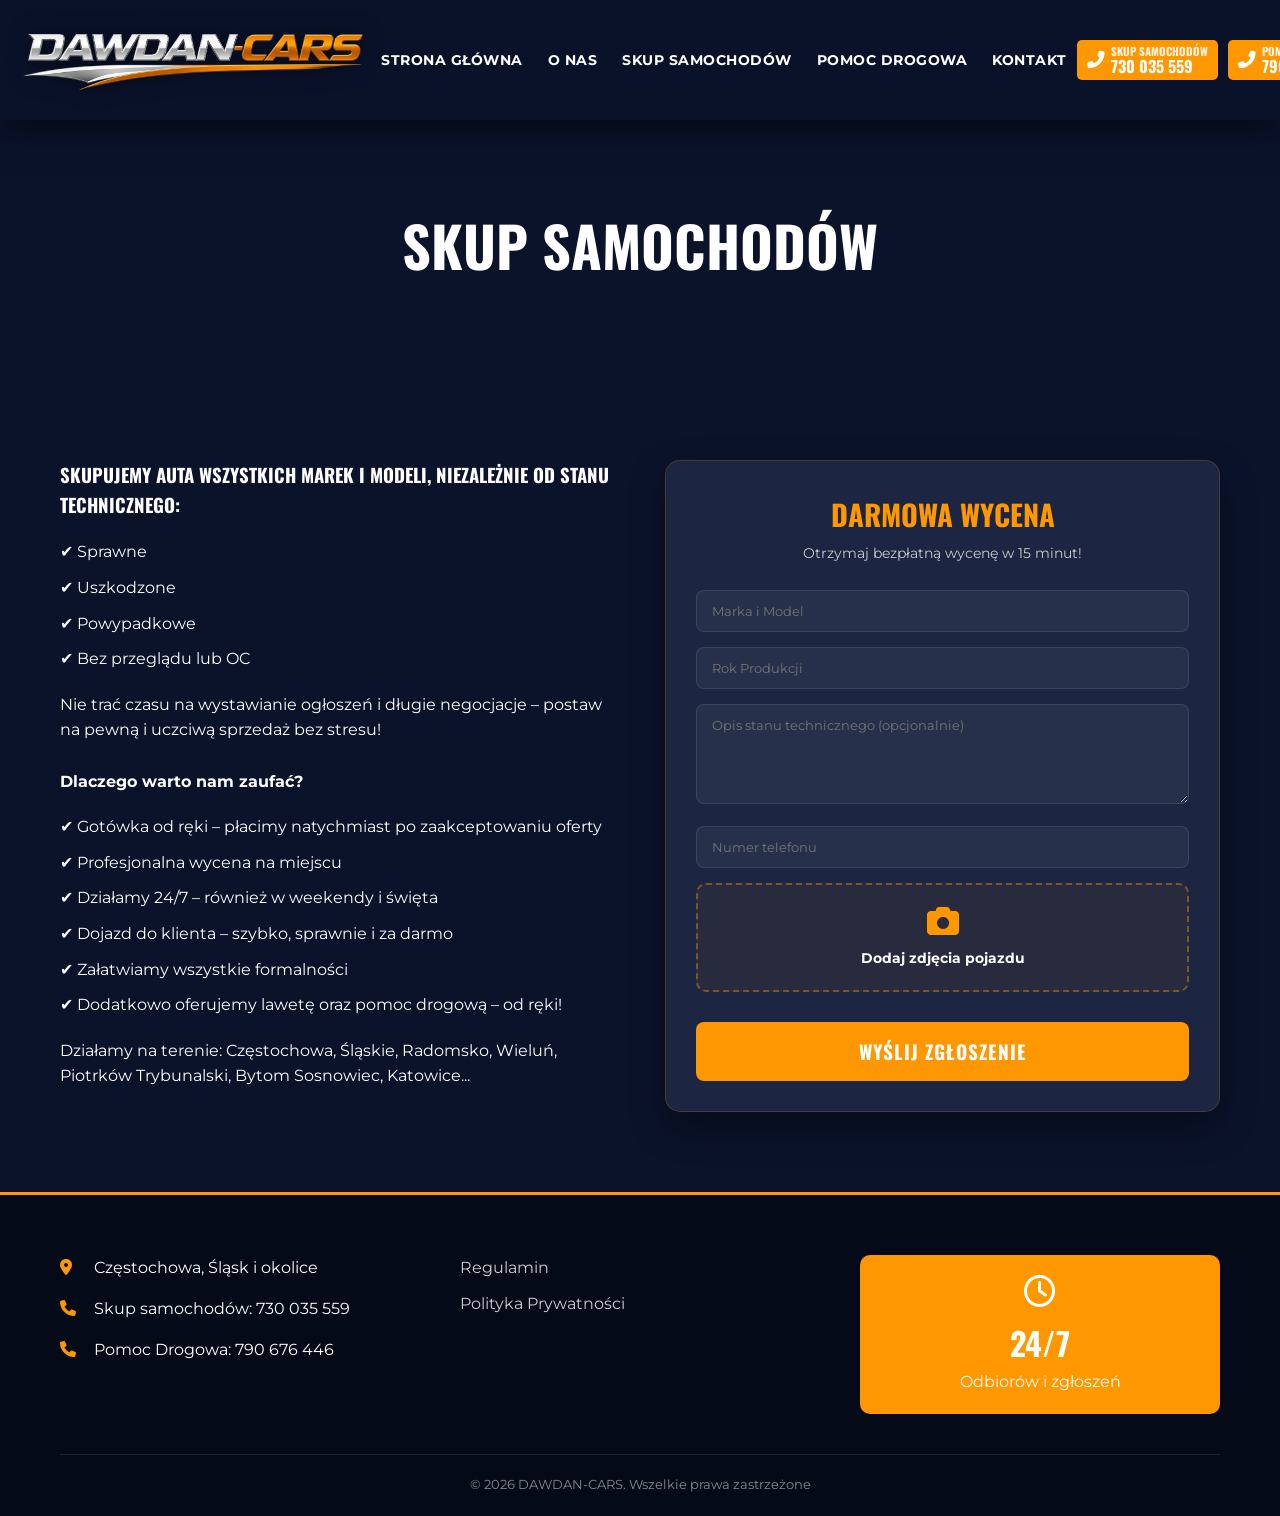
<file: skup-samochodow.html>
<!DOCTYPE html>
<html lang="pl">
<head>
    <meta charset="UTF-8">
    <meta name="viewport" content="width=device-width, initial-scale=1.0">
    <title>DAWDAN-CARS</title>
    <link rel="stylesheet" href="style.css" media="print" onload="this.media='all'">
    <link rel="stylesheet" href="critical.css">
    <noscript><link rel="stylesheet" href="style.css"></noscript>
    <link rel="preload" as="style" href="style.css">
    <link rel="preconnect" href="https://fonts.googleapis.com">
    <link rel="preconnect" href="https://fonts.gstatic.com" crossorigin>
    <link href="https://fonts.googleapis.com/css2?family=Montserrat:wght@400;700&family=Oswald:wght@500;700&display=swap" rel="stylesheet" media="print" onload="this.media='all'">
    <noscript><link href="https://fonts.googleapis.com/css2?family=Montserrat:wght@400;700&family=Oswald:wght@500;700&display=swap" rel="stylesheet"></noscript>
    <link rel="stylesheet" href="font-awesome.min.css" media="print" onload="this.media='all'">
    <noscript><link rel="stylesheet" href="font-awesome.min.css"></noscript>
    <!-- NOWE -->
    <link rel="preload" as="image" href="tlo.webp" fetchpriority="high" type="image/webp">

    <!-- ICONS -->
    <link rel="icon" href="favicony/favicon.ico" type="image/x-icon">
    <link rel="shortcut icon" href="favicony/favicon.ico" type="image/x-icon">
    <link rel="icon" href="favicony/favicon.ico" sizes="any">
    <link rel="icon" type="image/png" sizes="16x16" href="favicony/favicon-16x16.png">
    <link rel="icon" type="image/png" sizes="32x32" href="favicony/favicon-32x32.png">
    <link rel="icon" type="image/png" sizes="48x48" href="favicony/favicon-48x48.png">
    <link rel="icon" type="image/png" sizes="64x64" href="favicony/favicon-64x64.png">
    <link rel="icon" type="image/png" sizes="192x192" href="favicony/favicon-192x192.png">
    <link rel="icon" type="image/png" sizes="512x512" href="favicony/favicon-512x512.png">
    <link rel="apple-touch-icon" sizes="180x180" href="favicony/favicon-180x180.png">
</head>
<body>
    <div class="nav-overlay"></div>
    <header>
        <div class="top-bar">
            <div class="container">
                <div class="logo">
                    <a href="index.html">
                        <img src="logo.webp" alt="Logo" width="349" height="60">
                    </a>
                </div>
                <nav>
                    <ul>
                        <li><a href="index.html">STRONA GŁÓWNA</a></li>
                        <li><a href="o-nas.html">O NAS</a></li>
                        <li><a href="skup-samochodow.html">SKUP SAMOCHODÓW</a></li>
                        <li><a href="laweta-pomoc-drogowa.html">POMOC DROGOWA</a></li>
                        <li><a href="kontakt.html">KONTAKT</a></li>
                    </ul>
                </nav>
                <div class="header-cta">
                    <a href="tel:+48730035559" class="btn-call">
                        <i class="fas fa-phone-alt"></i>
                        <span>
                            <span class="btn-label">SKUP SAMOCHODÓW</span>
                            <span class="btn-number">730 035 559</span>
                        </span>
                    </a>
                    <a href="tel:+48790676446" class="btn-call">
                        <i class="fas fa-phone-alt"></i>
                        <span>
                            <span class="btn-label">POMOC DROGOWA</span>
                            <span class="btn-number">790 676 446</span>
                        </span>
                    </a>
                </div>
                <div class="menu-toggle"><span></span><span></span><span></span>

                </div>
            </div>
        </div>
    </header>

    <section class="page-header" style="background: linear-gradient(rgba(11, 19, 43, 0.8), rgba(11, 19, 43, 0.8)), url('');">
        <div class="container">
            <h2>SKUP SAMOCHODÓW</h2>
        </div>
    </section>

    <section class="service-details">
        <div class="container">
            <div class="service-grid">
                <div class="service-text">
                    <h3>Skupujemy auta wszystkich marek i modeli, niezależnie od stanu technicznego:</h3>
                    <ul class="check-list">
                        <li>✔ Sprawne</li>
                        <li>✔ Uszkodzone</li>
                        <li>✔ Powypadkowe</li>
                        <li>✔ Bez przeglądu lub OC</li>
                    </ul>
                    <p>Nie trać czasu na wystawianie ogłoszeń i długie negocjacje – postaw na pewną i uczciwą sprzedaż bez stresu!</p>
                    <br>
                    <p><strong>Dlaczego warto nam zaufać?</strong></p>
                    <ul class="check-list">
                        <li>✔ Gotówka od ręki – płacimy natychmiast po zaakceptowaniu oferty</li>
                        <li>✔ Profesjonalna wycena na miejscu</li>
                        <li>✔ Działamy 24/7 – również w weekendy i święta</li>
                        <li>✔ Dojazd do klienta – szybko, sprawnie i za darmo</li>
                        <li>✔ Załatwiamy wszystkie formalności</li>
                        <li>✔ Dodatkowo oferujemy lawetę oraz pomoc drogową – od ręki!</li>
                    </ul>
                    <p> Działamy na terenie: Częstochowa, Śląskie, Radomsko, Wieluń, Piotrków Trybunalski, Bytom Sosnowiec, Katowice...</p>
                </div>
                <div class="service-valuation">
                    <div class="hero-form-box">
                        <h3>DARMOWA WYCENA</h3>
                        <p class="form-subtitle">Otrzymaj bezpłatną wycenę w 15 minut!</p>
    <form id="valuation-form" enctype="multipart/form-data" method="post" action="send.php">

    <!-- 🔒 honeypot (anty-spam) -->
    <input type="text" name="website" style="display:none">

    <!-- 🔹 typ formularza -->
    <input type="hidden" name="form-type" value="valuation">

    <div class="form-group">
        <input type="text" name="brand-model" placeholder="Marka i Model" required>
    </div>

    <div class="form-group">
        <input type="number" name="year" placeholder="Rok Produkcji" required>
    </div>

    <div class="form-group">
        <textarea name="description" placeholder="Opis stanu technicznego (opcjonalnie)"></textarea>
    </div>

    <div class="form-group">
        <input type="tel" name="phone" placeholder="Numer telefonu" required>
    </div>

    <div class="form-group file-upload-wrapper">
        <label for="car-photos" class="file-upload-label">
            <i class="fas fa-camera"></i>
            <span>Dodaj zdjęcia pojazdu</span>
        </label>
        <input type="file" id="car-photos" name="photos[]" accept="image/*" multiple hidden>
        <div id="file-preview-container" class="file-preview-grid"></div>
    </div>

    <button type="submit" class="btn-submit">
        WYŚLIJ ZGŁOSZENIE
    </button>

</form>
                    </div>
                </div>
            </div>
        </div>
    </section>

    <footer>
        <div class="container">
            <div class="footer-grid">
                <div class="footer-info">
                    <p><i class="fas fa-map-marker-alt"></i> Częstochowa, Śląsk i okolice</p>
                    <p><i class="fas fa-phone"></i> Skup samochodów: 730 035 559</p>
                    <p><i class="fas fa-phone"></i> Pomoc Drogowa: 790 676 446</p>
                </div>
                <div class="footer-links">
                    <ul>
                        <li><a href="#">Regulamin</a></li>
                        <li><a href="#">Polityka Prywatności</a></li>
                    </ul>
                </div>
                <div class="footer-hours">
                    <div class="hours-box">
                        <i class="far fa-clock"></i>
                        <span>24/7</span>
                        <p>Odbiorów i zgłoszeń</p>
                    </div>
                </div>
            </div>
            <div class="footer-bottom">
                <p>&copy; 2026 DAWDAN-CARS. Wszelkie prawa zastrzeżone</p>
            </div>
        </div>
    </footer>

    <script src="script.js"></script>
</body>
</html>
</file>
<file: style.css>
/* style.css */

:root {
    --primary-color: #ff9800; /* Vibrant Orange */
    --secondary-color: #0b132b; /* Deep Navy */
    --accent-color: #1c2541; /* Slightly Lighter Navy */
    --text-light: #ffffff;
    --text-dark: #333333;
    --bg-dark: #0b132b;
    --bg-light: #f4f4f4;
}

* {
    margin: 0;
    padding: 0;
    box-sizing: border-box;
}

body {
    font-family: 'Montserrat', sans-serif;
    line-height: 1.6;
    color: var(--text-light);
    background-color: var(--bg-dark);
    overflow-x: hidden;
}

h1, h2, h3, h4 {
    font-family: 'Oswald', sans-serif;
    text-transform: uppercase;
}

.container {
    max-width: 1200px;
    margin: 0 auto;
    padding: 0 20px;
}

/* Header & Navigation */
header {
    background-color: #0b132b;
    position: sticky;
    top: 0;
    z-index: 1005;
    box-shadow: 0 10px 30px rgba(0,0,0,0.5);
    transition: all 0.3s ease;
}

.nav-overlay {
    position: fixed;
    top: 0;
    left: 0;
    width: 100%;
    height: 100%;
    background: rgba(0, 0, 0, 0.7);
    backdrop-filter: blur(5px);
    z-index: 1000;
    opacity: 0;
    visibility: hidden;
    transition: all 0.3s ease;
}

.nav-overlay.active {
    opacity: 1;
    visibility: visible;
}

.top-bar .container {
    display: flex;
    justify-content: space-between;
    align-items: center;
    height: auto;
    max-width: 100%;
    padding: 15px 20px; /* Reduced padding for more space */
}

.logo {
    flex: 0 1 auto; /* Allow logo to shrink if needed */
    display: flex;
    justify-content: flex-start;
}

.logo img {
    max-height: 60px;
    width: auto;
    display: block;
    transition: transform 0.3s ease;
    filter: drop-shadow(0 0 10px rgba(0,0,0,0.5));
}

.logo img:hover {
    transform: scale(1.05);
    filter: drop-shadow(0 0 12px rgba(255,152,0,0.3));
}

nav {
    display: flex;
    align-items: center;
    justify-content: center;
    flex: 0 0 auto;
}

nav ul {
    display: flex;
    list-style: none;
    gap: 5px; /* Tighter gap for better fit */
}

nav a {
    text-decoration: none;
    color: var(--text-light);
    font-weight: 700;
    font-size: 0.85rem; /* Slightly smaller font */
    padding: 8px 10px; /* More compact padding */
    transition: all 0.3s ease;
    text-transform: uppercase;
    letter-spacing: 0.5px;
    white-space: nowrap;
}

nav a:hover, nav a.active {
    color: var(--primary-color);
}

.header-cta {
    display: flex;
    flex-direction: row;
    justify-content: flex-end;
    align-items: center;
    gap: 10px; /* Reduced gap */
    flex: 0 1 auto;
}

.header-cta .btn-call {
    display: flex;
    align-items: center;
    gap: 6px;
    text-decoration: none;
    color: #fff;
    background: #ff9800;
    padding: 6px 10px; /* More compact */
    transition: background 0.3s;
    font-family: 'Oswald', sans-serif;
    font-weight: 700;
    border-radius: 5px;
    line-height: 1;
    white-space: nowrap;
}

.header-cta .btn-call i {
    font-size: 1.1rem;
}

.btn-label {
    display: block;
    font-size: 0.7rem;
    text-transform: uppercase;
    opacity: 0.9;
}

.btn-number {
    display: block;
    font-size: 1rem;
}

.header-cta .btn-call:hover {
    background: #e68a00;
}

.menu-toggle {
    display: flex;
    align-items: center;
    justify-content: center;
    font-size: 1.8rem;
    cursor: pointer;
    width: 44px;
    height: 44px;
    display: none;
}

/* Hero Section */
.hero {
    background: linear-gradient(rgba(11, 19, 43, 0.8), rgba(11, 19, 43, 0.8)), url('tlo.webp');
    background-size: cover;
    background-position: center;
    padding: 80px 0;
    min-height: 800px;
    display: flex;
    align-items: stretch;
    justify-content: center;
}

.hero .container {
    display: flex;
    flex-direction: column;
}

.hero-content {
    display: flex;
    flex-direction: column;
    align-items: center;
    width: 100%;
    height: 100%;
}

.hero-text {
    width: 100%;
    display: flex;
    flex-direction: column;
    align-items: center;
    min-height: 400px; /* Ensure space for vertical arrangement */
}

.hero-text h2 {
    font-size: clamp(1.8rem, 8vw, 4.5rem); /* Increased minimum font size */
    color: var(--text-light);
    line-height: 1.1;
    width: 100%;
    text-shadow: 3px 3px 10px rgba(0,0,0,0.9);
    text-align: center;
    margin-bottom: clamp(20px, 5vh, 40px); /* Fluid margin */
    white-space: normal;
    word-wrap: break-word;
    letter-spacing: 1px;
    min-height: 1.1em;
    contain-intrinsic-size: auto 1.1em;
}

.hero-text h2 .highlight {
    color: var(--primary-color);
    font-style: italic;
    font-weight: 900;
}

.hero-cta-buttons {
    display: flex;
    flex-wrap: wrap; /* Allow wrapping on small mobile */
    justify-content: center;
    gap: 15px;
    margin-bottom: 40px;
}

.btn-hero-call {
    display: flex;
    align-items: center;
    background: var(--primary-color);
    color: white;
    padding: 15px 25px;
    text-decoration: none;
    font-weight: 700;
    font-family: 'Oswald', sans-serif;
    border-radius: 5px;
    transition: background 0.3s;
    line-height: 1.1;
    text-align: left;
}

.btn-hero-call i {
    font-size: 2rem;
    margin-right: 15px;
}

.btn-hero-call .btn-label {
    font-size: 1rem;
}

.btn-hero-call .btn-number {
    font-size: 1.8rem;
}

.btn-hero-call:hover {
    background: #e68a00;
}

.hero-features {
    list-style: none;
    display: flex;
    gap: 30px;
    margin-top: auto; /* Push to bottom of flex container */
    padding-top: 50px;
}

.hero-features li {
    font-weight: 700;
    font-size: 0.9rem;
}

.hero-features i {
    color: var(--primary-color);
    margin-right: 5px;
}

/* Service Boxes */
.service-boxes {
    margin-top: clamp(-30px, -5vw, -50px);
    position: relative;
    z-index: 10;
}

.service-boxes .container {
    display: grid;
    grid-template-columns: repeat(auto-fit, minmax(280px, 1fr));
    gap: 30px;
}

.box {
    display: flex;
    align-items: center;
    padding: 40px;
    border-radius: 10px;
    gap: 25px;
    box-shadow: 0 10px 30px rgba(0,0,0,0.3);
}

.blue-box {
    background-color: var(--accent-color);
}

.orange-box {
    background-color: var(--primary-color);
    color: white;
}

.box-icon i {
    font-size: 3.5rem;
}

.box-content h3 {
    font-size: 1.5rem;
    margin-bottom: 10px;
}

.btn-outline {
    display: inline-block;
    margin-top: 15px;
    padding: 8px 20px;
    border: 2px solid var(--primary-color);
    color: var(--primary-color);
    text-decoration: none;
    font-weight: 700;
    border-radius: 5px;
    transition: all 0.3s;
}

.btn-outline:hover {
    background: var(--primary-color);
    color: white;
}

.box-call {
    margin-top: 15px;
    display: flex;
    flex-direction: column;
}

.box-call span {
    font-size: 0.8rem;
    text-transform: uppercase;
}

.box-call strong {
    font-size: 1.8rem;
    font-family: 'Oswald', sans-serif;
}

/* Benefits Section */
.benefits {
    padding: 80px 0;
    background-color: #050a18;
}

.section-title {
    text-align: center;
    font-size: clamp(1.8rem, 5vw, 2.8rem); /* Fluid section titles */
    margin-bottom: clamp(30px, 8vw, 50px);
    position: relative;
    padding: 0 15px;
}

.section-title::after {
    content: '';
    display: block;
    width: 60px;
    height: 4px;
    background: var(--primary-color);
    margin: 15px auto;
}

.benefits-grid {
    display: grid;
    grid-template-columns: repeat(auto-fit, minmax(250px, 1fr));
    gap: 20px;
}

.benefit-item {
    text-align: center;
    padding: 30px;
    background: var(--accent-color);
    border-radius: 10px;
    transition: transform 0.3s;
}

.benefit-item:hover {
    transform: translateY(-10px);
    border-bottom: 3px solid var(--primary-color);
}

.benefit-item i {
    font-size: 3rem;
    color: var(--primary-color);
    margin-bottom: 20px;
}

.benefit-item h4 {
    font-size: 1.1rem;
}

/* Recent Buys */
.recent-buys {
    padding: 80px 0;
}

.buys-grid {
    display: grid;
    grid-template-columns: repeat(auto-fit, minmax(250px, 1fr));
    gap: 20px;
}

.buy-card {
    background: var(--accent-color);
    border-radius: 10px;
    overflow: hidden;
    text-align: center;
}

.car-img {
    height: 180px;
    background-size: cover;
    background-position: center;
}

.buy-card p {
    padding: 15px;
    font-weight: 700;
    text-transform: uppercase;
}

/* Footer */
footer {
    background: #050a18;
    padding: 60px 0 20px;
    border-top: 3px solid var(--primary-color);
}

footer h3 {
    text-align: center;
    font-size: 2rem;
    margin-bottom: 40px;
}

.footer-grid {
    display: grid;
    grid-template-columns: repeat(auto-fit, minmax(250px, 1fr));
    gap: 40px;
    margin-bottom: 40px;
}

.footer-info p {
    margin-bottom: 15px;
}

.footer-info i {
    color: var(--primary-color);
    margin-right: 10px;
    width: 20px;
}

.hours-box {
    background: var(--primary-color);
    padding: 20px;
    border-radius: 10px;
    text-align: center;
}

.hours-box i {
    font-size: 2rem;
    margin-bottom: 10px;
}

.hours-box span {
    display: block;
    font-size: 2rem;
    font-weight: 700;
    font-family: 'Oswald', sans-serif;
}

.footer-links ul {
    list-style: none;
}

.footer-links li {
    margin-bottom: 10px;
}

.footer-links a {
    color: #ccc;
    text-decoration: none;
}

.footer-links a:hover {
    color: var(--primary-color);
}

.footer-bottom {
    text-align: center;
    padding-top: 20px;
    border-top: 1px solid rgba(255,255,255,0.1);
    font-size: 0.8rem;
    color: #888;
}

/* How It Works */
.how-it-works {
    padding: 80px 0;
    background: var(--bg-dark);
}

.steps-grid {
    display: grid;
    grid-template-columns: repeat(auto-fit, minmax(280px, 1fr));
    gap: 30px;
    margin-top: 40px;
}

.step {
    text-align: center;
    padding: 40px;
    background: var(--accent-color);
    border-radius: 10px;
    position: relative;
}

.step-num {
    width: 50px;
    height: 50px;
    background: var(--primary-color);
    color: white;
    border-radius: 50%;
    display: flex;
    align-items: center;
    justify-content: center;
    font-size: 1.5rem;
    font-weight: 700;
    margin: 0 auto 20px;
}

/* Brands */
.brands {
    padding: 60px 0;
    background: #050a18;
}

.brands-flex {
    display: flex;
    flex-wrap: wrap;
    justify-content: center;
    gap: 30px;
}

.brands-flex span {
    font-size: 1.5rem;
    font-weight: 700;
    color: rgba(255, 255, 255, 0.2);
    text-transform: uppercase;
}

/* Testimonials */
.testimonials {
    padding: 80px 0;
    background: var(--bg-dark);
}

.testimonials-grid {
    display: grid;
    grid-template-columns: repeat(auto-fit, minmax(300px, 1fr));
    gap: 30px;
}

.testimonial {
    background: var(--accent-color);
    padding: 30px;
    border-radius: 10px;
    border-left: 4px solid var(--primary-color);
}

.stars {
    color: var(--primary-color);
    margin-bottom: 15px;
}

/* FAQ */
.faq {
    padding: 80px 0;
    background: #050a18;
}

.faq-list {
    max-width: 800px;
    margin: 0 auto;
}

.faq-item {
    margin-bottom: 25px;
    padding-bottom: 25px;
    border-bottom: 1px solid rgba(255, 255, 255, 0.1);
}

.faq-item h4 {
    color: var(--primary-color);
    margin-bottom: 10px;
}

/* Sub-pages Styling ddddddddddddddddddddddddddddddddddddddddddddddddddddddddddddddddddddddddddd*/
.page-header {
    padding: clamp(40px, 10vw, 80px) 0;
    text-align: center;
    color: white;
}

.page-header h2 {
    font-size: clamp(2rem, 8vw, 3.5rem); /* Fluid sub-page titles */
    margin-bottom: 10px;
}

.page-header p {
    font-size: 1.2rem;
    color: var(--primary-color);
}

.about-content, .service-details, .tow-details, .contact-page {
    padding: 80px 0;
}

.about-grid, .service-grid, .tow-grid, .contact-grid {
    display: grid;
    grid-template-columns: repeat(auto-fit, minmax(320px, 1fr));
    gap: 50px;
}

.about-stats {
    display: grid;
    grid-template-columns: repeat(auto-fit, minmax(200px, 1fr));
    gap: 20px;
}

.stat-item {
    background: var(--accent-color);
    padding: 30px;
    border-radius: 10px;
    text-align: center;
    border-bottom: 3px solid var(--primary-color);
}

.stat-item strong {
    display: block;
    font-size: 2.5rem;
    color: var(--primary-color);
    font-family: 'Oswald', sans-serif;
}

.check-list {
    list-style: none;
    margin: 20px 0;
}

.check-list li {
    margin-bottom: 10px;
}

.check-list i {
    color: var(--primary-color);
    margin-right: 10px;
}

.tow-services-grid {
    display: grid;
    grid-template-columns: repeat(auto-fit, minmax(250px, 1fr));
    gap: 20px;
    margin-top: 30px;
}

.tow-service-item {
    background: var(--accent-color);
    padding: 20px;
    border-radius: 10px;
}

.tow-service-item i {
    font-size: 2rem;
    color: var(--primary-color);
    margin-bottom: 10px;
}

.urgent-box {
    background: var(--primary-color);
    padding: 40px;
    border-radius: 10px;
    text-align: center;
    color: white;
}

.btn-urgent {
    display: inline-block;
    margin-top: 20px;
    background: white;
    color: var(--primary-color);
    padding: 15px 30px;
    text-decoration: none;
    font-weight: 700;
    border-radius: 5px;
    font-size: 1.2rem;
}

.contact-item {
    display: flex;
    gap: 20px;
    margin-bottom: 30px;
}

.contact-item i {
    font-size: 1.5rem;
    color: var(--primary-color);
}

.map-placeholder {
    position: relative;
    border-radius: 10px;
    overflow: hidden;
    margin-top: 30px;
}

.map-placeholder img {
    width: 100%;
    height: clamp(200px, 40vh, 400px);
    object-fit: cover;
    filter: grayscale(1);
}

.map-overlay {
    position: absolute;
    bottom: 0;
    left: 0;
    width: 100%;
    background: rgba(255, 152, 0, 0.9);
    color: white;
    padding: 10px;
    text-align: center;
    font-weight: 700;
}

.form-group {
    margin-bottom: 20px;
}

.form-group input, .form-group select, .form-group textarea {
    width: 100%;
    padding: 12px;
    border-radius: 5px;
    border: 1px solid rgba(255,255,255,0.1);
    background: rgba(255,255,255,0.05);
    color: white;
    font-family: inherit;
}

.form-group textarea {
    height: 150px;
}

/* Valuation Form Styles */
.hero-form-box {
    background: var(--accent-color);
    padding: 30px;
    border-radius: 15px;
    box-shadow: 0 15px 35px rgba(0,0,0,0.4);
    border: 1px solid rgba(255, 152, 0, 0.2);
}

.hero-form-box h3 {
    color: var(--primary-color);
    font-size: 1.8rem;
    margin-bottom: 5px;
    text-align: center;
}

.form-subtitle {
    text-align: center;
    font-size: 0.9rem;
    margin-bottom: 25px;
    color: #ccc;
}

.hero-form-box .form-group {
    margin-bottom: 15px;
}

.hero-form-box input,
.hero-form-box textarea {
    width: 100%;
    padding: 12px 15px;
    border-radius: 8px;
    border: 1px solid rgba(255,255,255,0.1);
    background: rgba(255,255,255,0.05);
    color: white;
    font-family: inherit;
    transition: all 0.3s ease;
}

.hero-form-box input:focus,
.hero-form-box textarea:focus {
    outline: none;
    border-color: var(--primary-color);
    background: rgba(255,255,255,0.1);
    box-shadow: 0 0 10px rgba(255, 152, 0, 0.2);
}

.hero-form-box textarea {
    height: 100px;
    resize: vertical;
}

.file-upload-wrapper {
    margin-bottom: 20px;
}

.file-upload-label {
    display: flex;
    flex-direction: column;
    align-items: center;
    justify-content: center;
    padding: 20px;
    border: 2px dashed rgba(255, 152, 0, 0.4);
    border-radius: 10px;
    cursor: pointer;
    transition: all 0.3s ease;
    background: rgba(255, 152, 0, 0.05);
}

.file-upload-label:hover {
    background: rgba(255, 152, 0, 0.1);
    border-color: var(--primary-color);
}

.file-upload-label i {
    font-size: 2rem;
    color: var(--primary-color);
    margin-bottom: 10px;
}

.file-upload-label span {
    font-size: 0.9rem;
    font-weight: 700;
}

.file-preview-grid {
    display: grid;
    grid-template-columns: repeat(auto-fill, minmax(60px, 1fr));
    gap: 10px;
    margin-top: 15px;
}

.preview-item {
    position: relative;
    aspect-ratio: 1;
    border-radius: 5px;
    overflow: hidden;
    border: 1px solid var(--primary-color);
}

.preview-item img {
    width: 100%;
    height: 100%;
    object-fit: cover;
}

.btn-submit {
    width: 100%;
    padding: 15px;
    background: var(--primary-color);
    color: white;
    border: none;
    border-radius: 8px;
    font-family: 'Oswald', sans-serif;
    font-size: 1.2rem;
    font-weight: 700;
    cursor: pointer;
    transition: all 0.3s ease;
    text-transform: uppercase;
    letter-spacing: 1px;
}

.btn-submit:hover {
    background: #e68a00;
    transform: translateY(-2px);
    box-shadow: 0 5px 15px rgba(255, 152, 0, 0.4);
}

.btn-submit:active {
    transform: translateY(0);
}

/* Responsive */
@media (max-width: 1100px) {
    /* Trigger mobile menu earlier to avoid collision */
    .menu-toggle {
        display: flex;
        order: 3;
        z-index: 1006;
    }

    nav {
        position: fixed;
        top: 0;
        right: -100%;
        width: 300px;
        height: 100vh;
        background: var(--bg-dark);
        padding: 80px 20px 40px;
        flex-direction: column;
        justify-content: flex-start;
        align-items: flex-start;
        transition: right 0.4s cubic-bezier(0.77,0.2,0.05,1.0);
        z-index: 1004;
        box-shadow: -10px 0 30px rgba(0,0,0,0.5);
        display: flex;
    }

    nav.active {
        right: 0;
    }

    nav ul {
        flex-direction: column;
        gap: 20px;
        width: 100%;
    }

    nav a {
        font-size: 1.1rem;
        width: 100%;
        display: block;
        padding: 15px 0;
        border-bottom: 1px solid rgba(255,255,255,0.05);
        position: relative;
    }

    nav a::after {
        content: '\f105';
        font-family: 'Font Awesome 5 Free';
        font-weight: 900;
        position: absolute;
        right: 0;
        color: var(--primary-color);
        opacity: 0.5;
    }

    .top-bar .container {
        padding: 10px 15px;
    }

    .header-cta {
        order: 2;
        margin-right: 15px;
        z-index: 1006;
    }

    .logo {
        z-index: 1006;
    }
}

@media (max-width: 1024px) {
    .hero-text h2 {
        font-size: 2.5rem;
    }
}

@media (max-width: 768px) {
    .top-bar .container {
        height: auto;
        min-height: 80px;
        flex-wrap: wrap;
        justify-content: space-between;
        padding: 10px 15px;
        gap: 15px;
    }

    .logo img {
        max-height: 50px;
    }

    .header-cta {
        display: flex;
        flex-direction: row; /* Keep side-by-side on mobile */
        width: auto;
        order: 2;
        margin-left: 0;
        gap: 6px;
        flex: 0 0 auto;
    }

    .header-cta .btn-call {
        padding: 5px 10px;
        flex-direction: row;
        align-items: center;
        gap: 8px;
        width: auto;
        justify-content: flex-start;
    }

    .header-cta .btn-call i {
        display: inline-block;
        font-size: 0.9rem;
    }

    .header-cta .btn-number {
        font-size: 0.9rem;
    }

    .header-cta .btn-label {
        font-size: 0.65rem;
    }

    .menu-toggle {
        display: flex;
    }

    .hero-text {
        text-align: center;
        width: 100%;
        display: flex;
        flex-direction: column;
        align-items: center;
    }

    .hero-text h2 {
        margin-bottom: 25px;
        font-size: 2.4rem; /* Slightly smaller for better fit */
        letter-spacing: 2px;
        line-height: 1.2;
    }

    .hero-cta-buttons {
        flex-direction: column; /* Stack buttons as requested */
        width: 100%;
        align-items: center;
        gap: 15px;
    }

    .btn-hero-call {
        padding: 15px 25px;
        width: 100%;
        max-width: 320px;
        justify-content: center;
    }

    .btn-hero-call i {
        font-size: 2rem;
        margin-right: 15px;
    }

    .btn-hero-call .btn-label {
        font-size: 1rem;
    }

    .btn-hero-call .btn-number {
        font-size: 1.5rem;
    }

    .btn-hero-call {
        justify-content: center;
    }

    .hero-features {
        flex-direction: column;
        gap: 15px;
        margin-top: auto; /* Push to bottom */
        margin-bottom: 20px;
        background: rgba(0,0,0,0.6); /* Slightly darker for contrast */
        padding: 15px;
        border-radius: 8px;
        width: 100%;
        text-align: center;
    }
    .hero-features li {
        font-size: 1.1rem; /* Larger font for hero features */
        text-shadow: 1px 1px 2px rgba(0,0,0,0.8);
    }
    .footer-grid {
        grid-template-columns: 1fr;
    }
    .hero {
        padding: 40px 0;
        min-height: 600px; /* Reduced for mobile but enough to see verticality */
    }
    .form-row {
        flex-direction: column;
    }
    .about-grid, .service-grid, .tow-grid, .contact-grid {
        gap: 30px;
    }
}

@media (max-width: 400px) {
    .header-cta {
        gap: 4px;
    }
    .header-cta .btn-call {
        padding: 4px 6px;
    }
    .header-cta .btn-number {
        font-size: 0.7rem;
    }
}

/* Scroll Reveal Animations */
section:not(.hero) {
    opacity: 0;
    transform: translateY(30px);
    transition: all 0.8s cubic-bezier(0.4, 0, 0.2, 1);
}

section.visible {
    opacity: 1;
    transform: translateY(0);
}

.hero-text h2 {
    opacity: 0;
    transform: translateY(20px);
    animation: fadeInUp 1s forwards 0.2s;
}

.hero-cta-buttons {
    opacity: 0;
    transform: translateY(20px);
    animation: fadeInUp 1s forwards 0.4s;
}

@keyframes fadeInUp {
    to {
        opacity: 1;
        transform: translateY(0);
    }
}

/* Hover Animations */
.benefit-item, .step, .buy-card, .testimonial {
    transition: all 0.3s cubic-bezier(0.4, 0, 0.2, 1);
}

.benefit-item:hover, .step:hover, .buy-card:hover {
    transform: translateY(-10px);
    box-shadow: 0 15px 30px rgba(0,0,0,0.4);
}

.btn-hero-call, .btn-call, .btn-submit, .btn-outline {
    position: relative;
    overflow: hidden;
    transition: all 0.3s ease;
}

.btn-hero-call:active, .btn-call:active, .btn-submit:active {
    transform: scale(0.95);
}

/* Slider Styles */
.slider-container {
    position: relative;
    overflow: hidden;
    width: 100%;
    padding-bottom: 40px;
}

.slider-track {
    display: flex;
    transition: transform 0.5s cubic-bezier(0.4, 0, 0.2, 1);
    scroll-behavior: smooth;
    gap: 20px;
}

.slider-track > * {
    flex: 0 0 calc(33.333% - 14px);
    min-width: 280px;
}

@media (max-width: 1024px) {
    .slider-track > * {
        flex: 0 0 calc(50% - 10px);
    }
}

@media (max-width: 600px) {
    .slider-container {
        overflow-x: auto;
        scroll-snap-type: x mandatory;
        padding-bottom: 20px;
        -ms-overflow-style: none;
        scrollbar-width: none;
    }
    .slider-container::-webkit-scrollbar {
        display: none;
    }
    .slider-track {
        gap: 15px;
    }
    .slider-track > * {
        flex: 0 0 85%;
        scroll-snap-align: center;
    }
}

.slider-dots {
    display: flex;
    justify-content: center;
    gap: 10px;
    margin-top: 20px;
}

.dot {
    width: 12px;
    height: 12px;
    border-radius: 50%;
    background: rgba(255, 255, 255, 0.2);
    cursor: pointer;
    transition: all 0.3s ease;
}

.dot.active {
    background: var(--primary-color);
    transform: scale(1.2);
}

/* Enhanced Mobile Nav */
.menu-toggle {
    flex-direction: column;
    gap: 6px;
    transition: all 0.3s ease;
}

.menu-toggle span {
    display: block;
    width: 25px;
    height: 3px;
    background: var(--primary-color);
    border-radius: 3px;
    transition: all 0.4s cubic-bezier(0.68, -0.6, 0.32, 1.6);
}

.menu-toggle.active span:nth-child(1) {
    transform: translateY(9px) rotate(45deg);
    background: #fff;
}

.menu-toggle.active span:nth-child(2) {
    opacity: 0;
    transform: translateX(-20px);
}

.menu-toggle.active span:nth-child(3) {
    transform: translateY(-9px) rotate(-45deg);
    background: #fff;
}

header {
    background-color: rgba(11, 19, 43, 0.85) !important;
    backdrop-filter: blur(10px);
    -webkit-backdrop-filter: blur(10px);
}

@media (max-width: 1100px) {
    nav {
        background: rgba(11, 19, 43, 0.95) !important;
        backdrop-filter: blur(15px);
        -webkit-backdrop-filter: blur(15px);
        padding-top: 100px !important;
    }

    nav.active li {
        animation: slideInNav 0.5s forwards;
        opacity: 0;
    }

    nav.active li:nth-child(1) { animation-delay: 0.1s; }
    nav.active li:nth-child(2) { animation-delay: 0.2s; }
    nav.active li:nth-child(3) { animation-delay: 0.3s; }
    nav.active li:nth-child(4) { animation-delay: 0.4s; }
    nav.active li:nth-child(5) { animation-delay: 0.5s; }
}

@keyframes slideInNav {
    from {
        opacity: 0;
        transform: translateX(50px);
    }
    to {
        opacity: 1;
        transform: translateX(0);
    }
}

/* Benefit & Step Staggered Animations */
.benefit-item, .step, .buy-card, .testimonial, .stat-item {
    opacity: 0;
    transform: translateY(30px);
    transition: all 0.6s cubic-bezier(0.4, 0, 0.2, 1);
}

section.visible .benefit-item,
section.visible .step,
section.visible .buy-card,
section.visible .testimonial,
section.visible .stat-item {
    opacity: 1;
    transform: translateY(0);
}

section.visible .benefit-item:nth-child(2), section.visible .step:nth-child(2) { transition-delay: 0.1s; }
section.visible .benefit-item:nth-child(3), section.visible .step:nth-child(3) { transition-delay: 0.2s; }
section.visible .benefit-item:nth-child(4), section.visible .step:nth-child(4) { transition-delay: 0.3s; }

/* Parallax Hero */
.hero {
    background-attachment: fixed;
}

/* Floating CTA Animation */
@keyframes float {
    0% { transform: translateY(0px); }
    50% { transform: translateY(-5px); }
    100% { transform: translateY(0px); }
}

.btn-hero-call {
    animation: float 3s ease-in-out infinite;
}

.btn-hero-call:nth-child(2) {
    animation-delay: 1.5s;
}

/* Slider Navigation Buttons */
.slider-prev, .slider-next {
    position: absolute;
    top: 50%;
    transform: translateY(-50%);
    width: 45px;
    height: 45px;
    background: var(--primary-color);
    border: none;
    border-radius: 50%;
    color: white;
    font-size: 1.2rem;
    cursor: pointer;
    z-index: 10;
    transition: all 0.3s ease;
    display: flex;
    align-items: center;
    justify-content: center;
    box-shadow: 0 4px 15px rgba(0,0,0,0.3);
}

.slider-prev { left: 10px; }
.slider-next { right: 10px; }

.slider-prev:hover, .slider-next:hover {
    background: #fff;
    color: var(--primary-color);
    transform: translateY(-50%) scale(1.1);
}

@media (max-width: 600px) {
    .slider-prev, .slider-next {
        display: none;
    }
}

/* Card Zoom Effect */
.buy-card .car-img {
    transition: transform 0.5s ease;
}

.buy-card:hover .car-img {
    transform: scale(1.1);
}
</file>
<file: critical.css>
:root {
    --primary-color: #ff9800;
    --secondary-color: #0b132b;
    --accent-color: #1c2541;
    --text-light: #ffffff;
    --text-dark: #333333;
    --bg-dark: #0b132b;
    --bg-light: #f4f4f4;
}

* {
    margin: 0;
    padding: 0;
    box-sizing: border-box;
}

body {
    font-family: 'Montserrat', sans-serif;
    line-height: 1.6;
    color: var(--text-light);
    background-color: var(--bg-dark);
    overflow-x: hidden;
}

h1, h2, h3, h4 {
    font-family: 'Oswald', sans-serif;
    text-transform: uppercase;
}

.container {
    max-width: 1200px;
    margin: 0 auto;
    padding: 0 20px;
}

header {
    background-color: #0b132b;
    position: sticky;
    top: 0;
    z-index: 1000;
    box-shadow: 0 10px 30px rgba(0,0,0,0.5);
}

.top-bar .container {
    display: flex;
    justify-content: space-between;
    align-items: center;
    height: auto;
    max-width: 100%;
    padding: 15px 20px;
}

.logo {
    flex: 0 1 auto;
    display: flex;
    justify-content: flex-start;
}

.logo img {
    max-height: 60px;
    width: auto;
    display: block;
    transition: transform 0.3s ease;
    filter: drop-shadow(0 0 10px rgba(0,0,0,0.5));
}

nav {
    display: flex;
    align-items: center;
    justify-content: center;
    flex: 0 0 auto;
}

nav ul {
    display: flex;
    list-style: none;
    gap: 5px;
}

nav a {
    text-decoration: none;
    color: var(--text-light);
    font-weight: 700;
    font-size: 0.85rem;
    padding: 8px 10px;
    transition: all 0.3s ease;
    text-transform: uppercase;
    letter-spacing: 0.5px;
    white-space: nowrap;
}

.header-cta {
    display: flex;
    flex-direction: row;
    justify-content: flex-end;
    align-items: center;
    gap: 10px;
    flex: 0 1 auto;
}

.header-cta .btn-call {
    display: flex;
    align-items: center;
    gap: 6px;
    text-decoration: none;
    color: #fff;
    background: #ff9800;
    padding: 6px 10px;
    transition: background 0.3s;
    font-family: 'Oswald', sans-serif;
    font-weight: 700;
    border-radius: 5px;
    line-height: 1;
    white-space: nowrap;
}

.btn-label {
    display: block;
    font-size: 0.7rem;
    text-transform: uppercase;
    opacity: 0.9;
}

.btn-number {
    display: block;
    font-size: 1rem;
}

.menu-toggle {
    display: flex;
    align-items: center;
    justify-content: center;
    font-size: 1.8rem;
    cursor: pointer;
    width: 44px;
    height: 44px;
    display: none;
}

.hero {
    background: linear-gradient(rgba(11, 19, 43, 0.8), rgba(11, 19, 43, 0.8)), url('tlo.webp');
    background-size: cover;
    background-position: center;
    padding: 80px 0;
    min-height: 800px;
    display: flex;
    align-items: stretch;
    justify-content: center;
}

.hero .container {
    display: flex;
    flex-direction: column;
}

.hero-content {
    display: flex;
    flex-direction: column;
    align-items: center;
    width: 100%;
    height: 100%;
}

.hero-text {
    width: 100%;
    display: flex;
    flex-direction: column;
    align-items: center;
    min-height: 400px;
}

.hero-text h2 {
    font-size: clamp(1.8rem, 8vw, 4.5rem);
    color: var(--text-light);
    line-height: 1.1;
    width: 100%;
    text-shadow: 3px 3px 10px rgba(0,0,0,0.9);
    text-align: center;
    margin-bottom: clamp(20px, 5vh, 40px);
    white-space: normal;
    word-wrap: break-word;
    letter-spacing: 1px;
    min-height: 1.1em;
}

.hero-text h2 .highlight {
    color: var(--primary-color);
    font-style: italic;
    font-weight: 900;
}

.hero-cta-buttons {
    display: flex;
    flex-wrap: wrap;
    justify-content: center;
    gap: 15px;
    margin-bottom: 40px;
}

.btn-hero-call {
    display: flex;
    align-items: center;
    background: var(--primary-color);
    color: white;
    padding: 15px 25px;
    text-decoration: none;
    font-weight: 700;
    font-family: 'Oswald', sans-serif;
    border-radius: 5px;
    transition: background 0.3s;
    line-height: 1.1;
    text-align: left;
}

.btn-hero-call i {
    font-size: 2rem;
    margin-right: 15px;
}

.btn-hero-call .btn-label {
    font-size: 1rem;
}

.btn-hero-call .btn-number {
    font-size: 1.8rem;
}

.page-header {
    padding: clamp(40px, 10vw, 80px) 0;
    text-align: center;
    color: white;
}

.page-header h2 {
    font-size: clamp(2rem, 8vw, 3.5rem);
    margin-bottom: 10px;
}

.page-header p {
    font-size: 1.2rem;
    color: var(--primary-color);
}

@media (max-width: 1100px) {
    .menu-toggle {
        display: flex;
        order: 3;
    }
    nav {
        display: none;
        position: absolute;
        top: 100%;
        left: 0;
        width: 100%;
        background: var(--bg-dark);
        padding: 20px;
        text-align: center;
        border-bottom: 2px solid var(--primary-color);
        z-index: 1001;
    }
    nav.active {
        display: block;
    }
    .top-bar .container {
        padding: 10px 15px;
    }
    .header-cta {
        order: 2;
        margin-right: 15px;
    }
}

@media (max-width: 768px) {
    .top-bar .container {
        height: auto;
        min-height: 80px;
        flex-wrap: wrap;
        justify-content: space-between;
        padding: 10px 15px;
        gap: 15px;
    }
    .logo img {
        max-height: 100px;
    }
    .header-cta {
        display: flex;
        flex-direction: row;
        width: auto;
        order: 2;
        margin-left: 0;
        gap: 6px;
        flex: 0 0 auto;
    }
    .header-cta .btn-call {
        padding: 5px 10px;
        flex-direction: row;
        align-items: center;
        gap: 8px;
        width: auto;
        justify-content: flex-start;
    }
    .header-cta .btn-call i {
        display: inline-block;
        font-size: 0.9rem;
    }
    .header-cta .btn-number {
        font-size: 0.9rem;
    }
    .header-cta .btn-label {
        font-size: 0.65rem;
    }
    .menu-toggle {
        display: flex;
    }
    .hero {
        padding: 40px 0;
        min-height: 600px;
    }
    .hero-text {
        text-align: center;
        width: 100%;
        display: flex;
        flex-direction: column;
        align-items: center;
        min-height: 400px;
    }
    .hero-text h2 {
        margin-bottom: 25px;
        font-size: 2.4rem;
        letter-spacing: 2px;
        line-height: 1.2;
    }
    .hero-cta-buttons {
        flex-direction: column;
        width: 100%;
        align-items: center;
        gap: 15px;
    }
    .btn-hero-call {
        padding: 15px 25px;
        width: 100%;
        max-width: 320px;
        justify-content: center;
    }
    .btn-hero-call .btn-number {
        font-size: 1.5rem;
    }
    .page-header {
        padding: 60px 0;
    }
    .page-header h2 {
        font-size: 2rem;
    }
}

@media (max-width: 400px) {
    .header-cta {
        gap: 4px;
    }
    .header-cta .btn-call {
        padding: 4px 6px;
    }
    .header-cta .btn-number {
        font-size: 0.7rem;
    }
}

.hero-features {
    list-style: none;
    display: flex;
    gap: 30px;
    margin-top: auto;
    padding-top: 50px;
}

.hero-features li {
    font-weight: 700;
    font-size: 0.9rem;
}

.hero-features i {
    color: var(--primary-color);
    margin-right: 5px;
}

@media (max-width: 768px) {
    .hero-features {
        flex-direction: column;
        gap: 15px;
        margin-top: auto;
        margin-bottom: 20px;
        background: rgba(0,0,0,0.6);
        padding: 15px;
        border-radius: 8px;
        width: 100%;
        text-align: center;
    }
    .hero-features li {
        font-size: 1.1rem;
        text-shadow: 1px 1px 2px rgba(0,0,0,0.8);
    }
}
</file>
